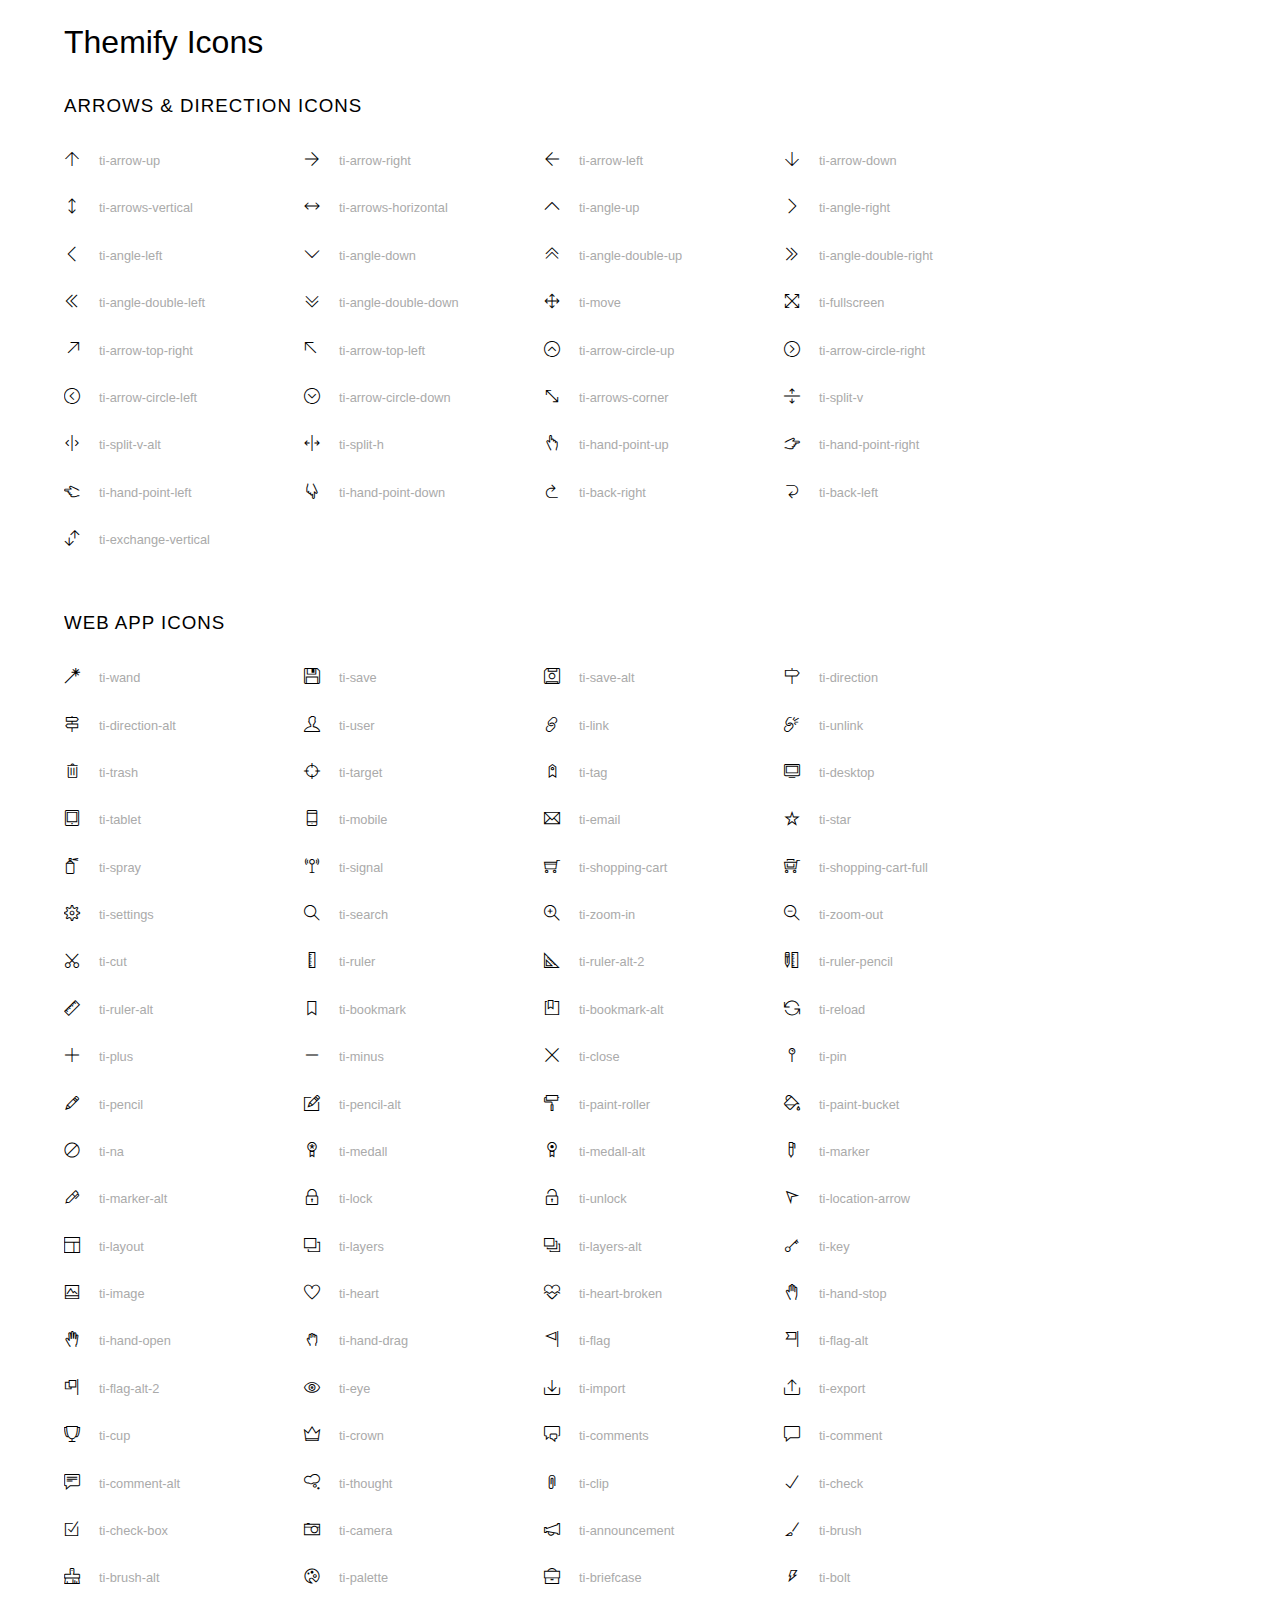
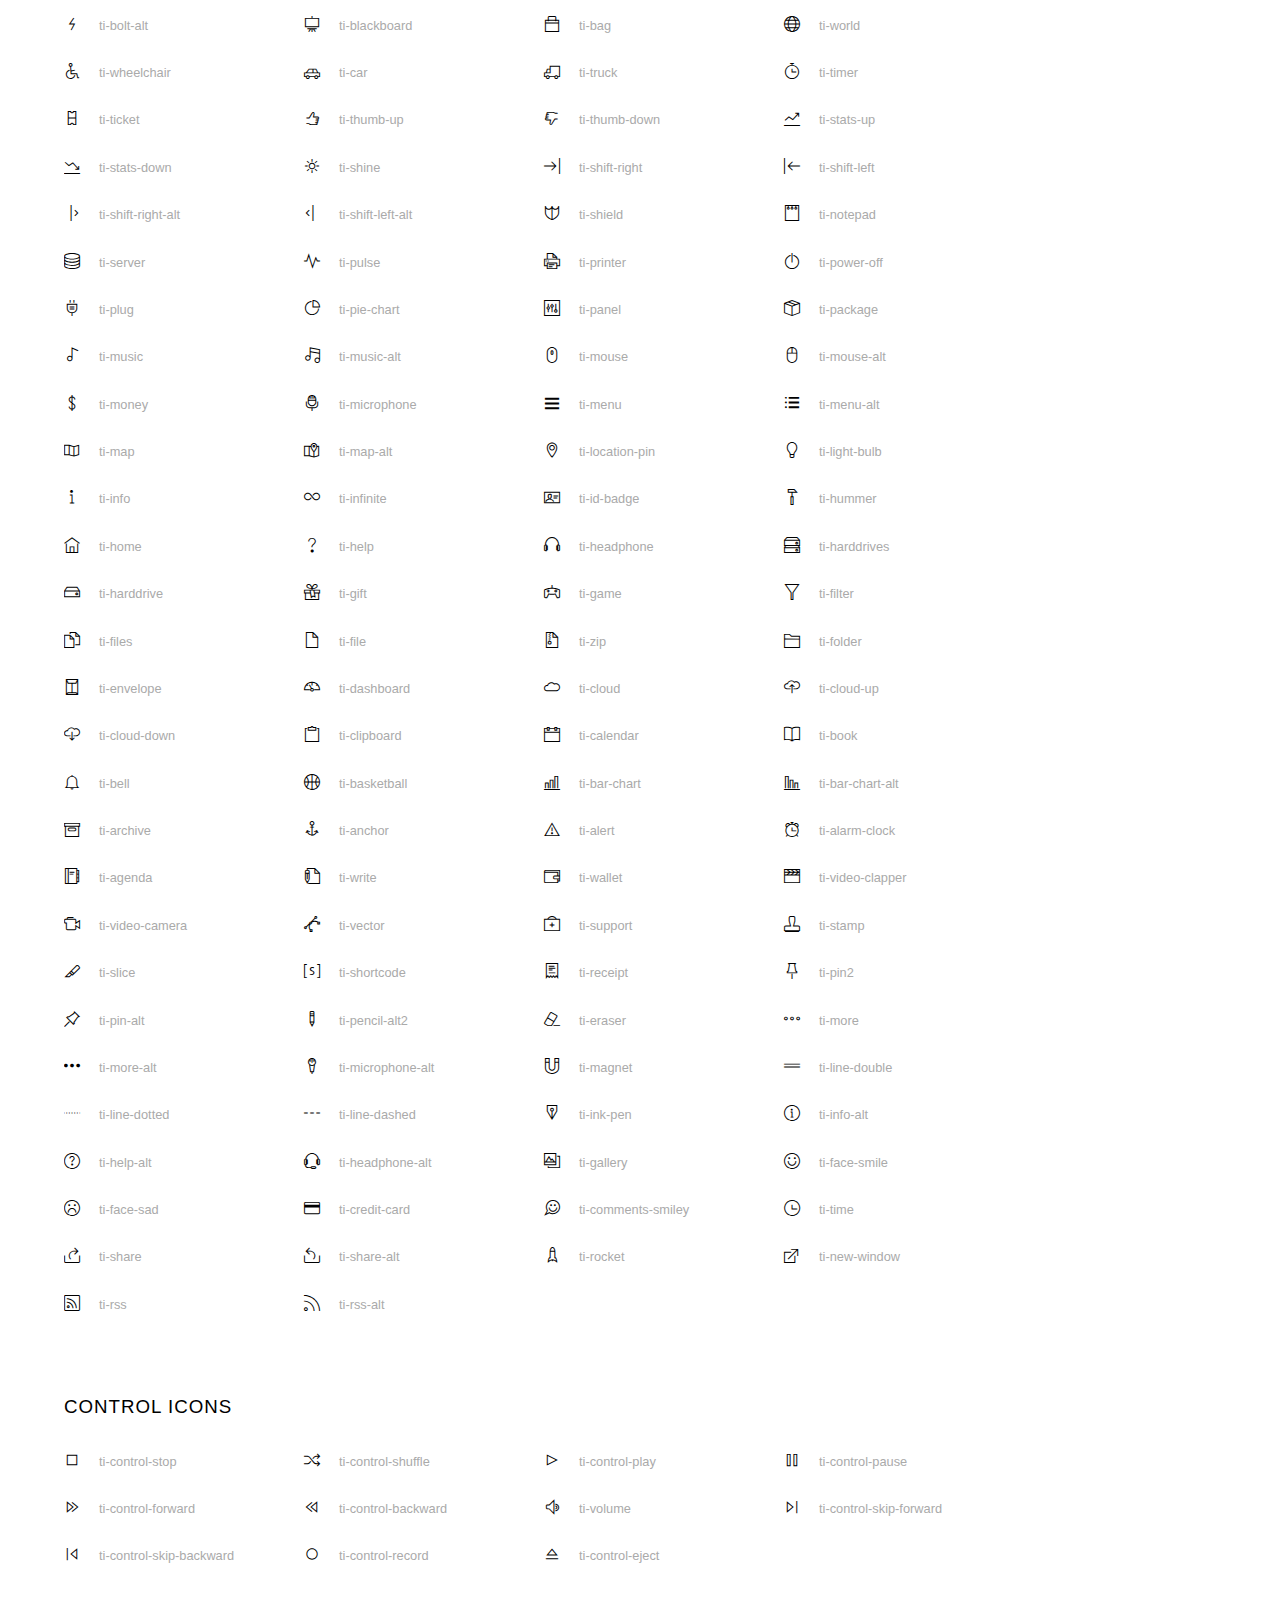
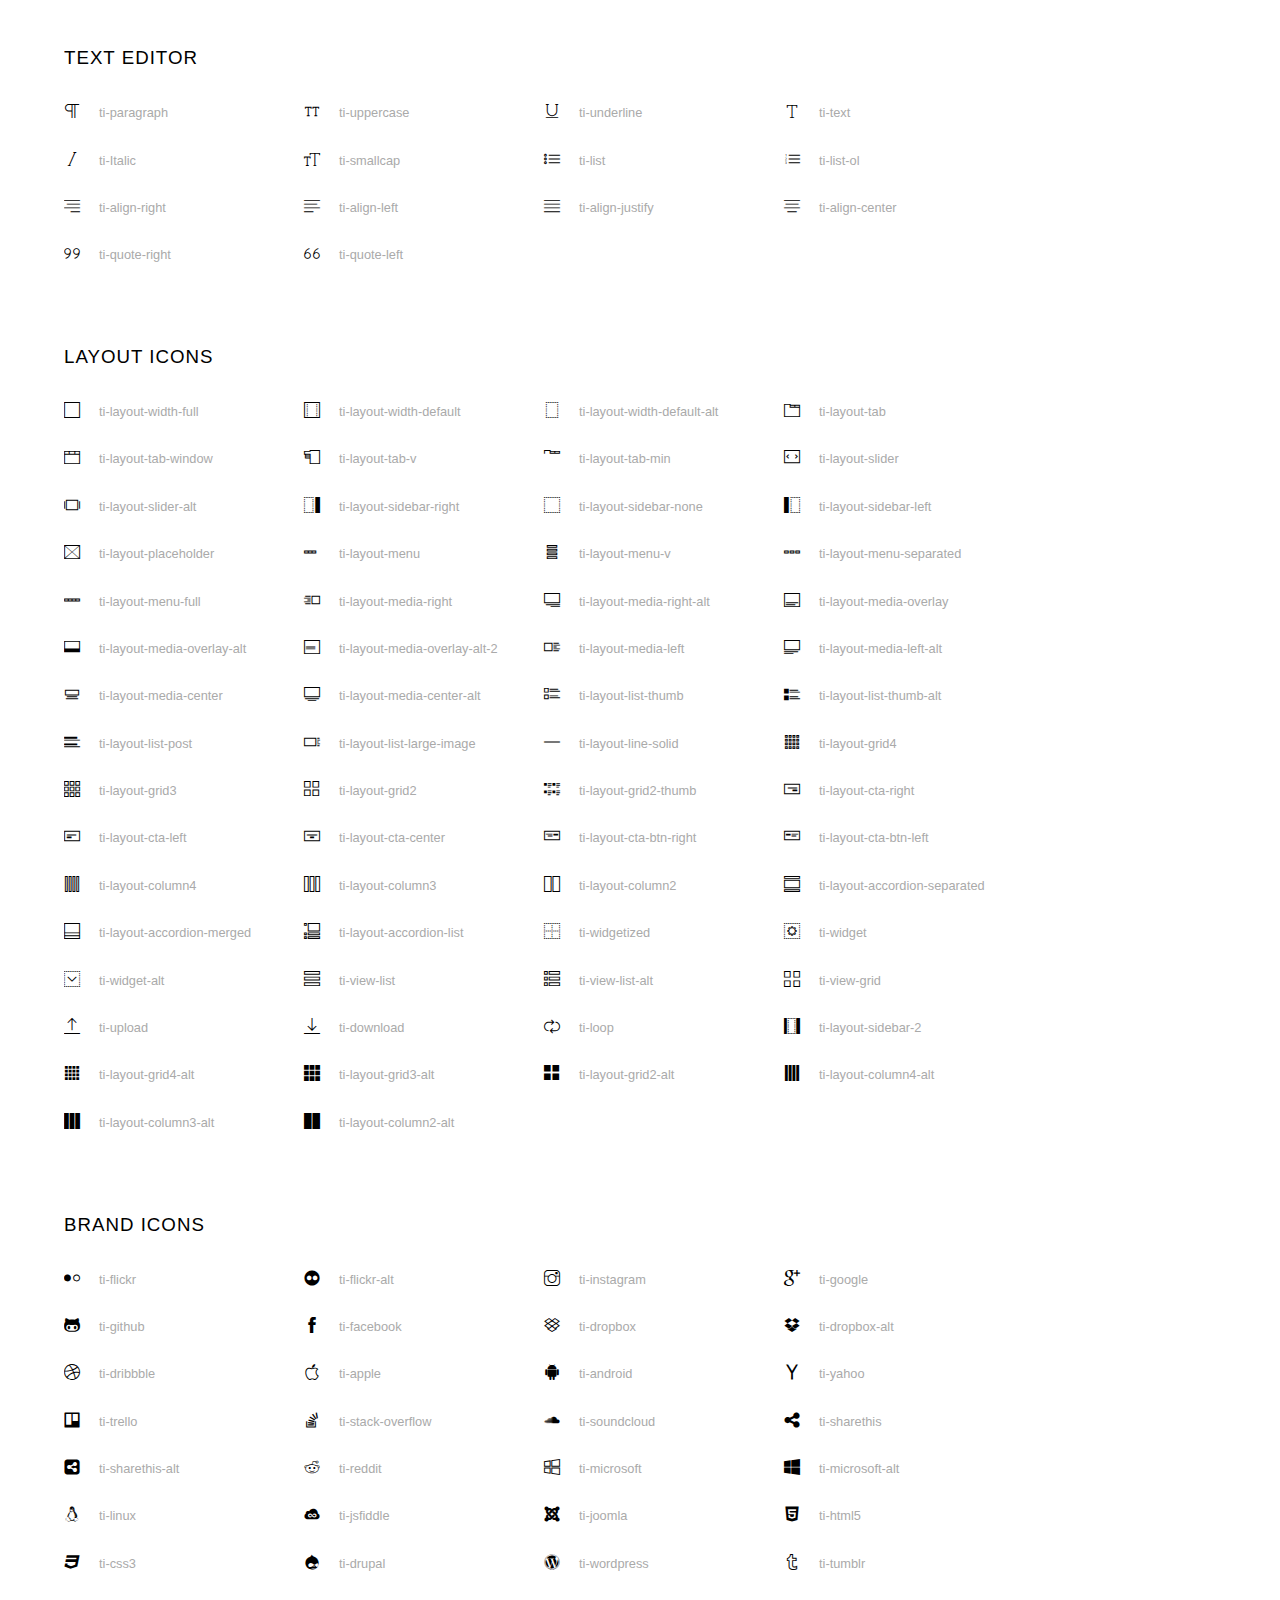
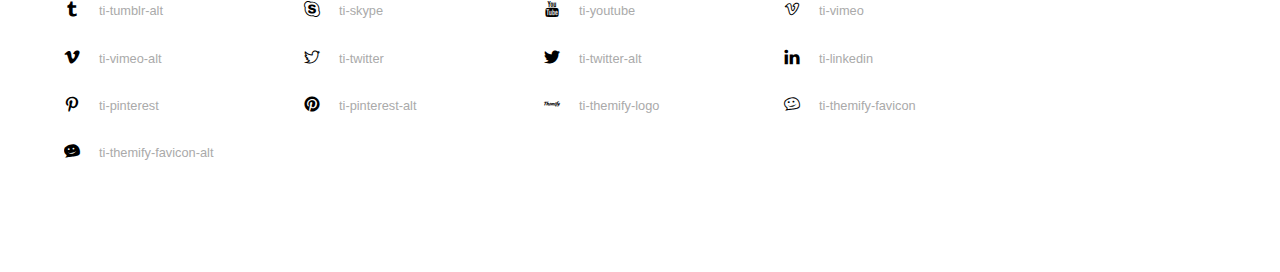
<file: icon/themify-icons/index.html>
<!doctype html>
<html>
<head>
	<meta charset="utf-8">
	<title>Themify Icon Font</title>
	<meta name="viewport" content="width=device-width">
	<link rel="stylesheet" href="demo-files/demo.css">
	<link rel="stylesheet" href="themify-icons.css">
	<!--[if lt IE 8]><!-->
	<link rel="stylesheet" href="ie7/ie7.css">
	<!--<![endif]-->
</head>
<body>
	<h1>Themify Icons</h1>

	<div class="icon-section">

		<div class="icon-section">
			<h3>Arrows &amp; Direction Icons </h3>

			<div class="icon-container">
				<span class="ti-arrow-up"></span><span class="icon-name"> ti-arrow-up</span>
			</div>
			<div class="icon-container">
				<span class="ti-arrow-right"></span><span class="icon-name"> ti-arrow-right</span>
			</div>
			<div class="icon-container">
				<span class="ti-arrow-left"></span><span class="icon-name"> ti-arrow-left</span>
			</div>
			<div class="icon-container">
				<span class="ti-arrow-down"></span><span class="icon-name"> ti-arrow-down</span>
			</div>
			<div class="icon-container">
				<span class="ti-arrows-vertical"></span><span class="icon-name"> ti-arrows-vertical</span>
			</div>
			<div class="icon-container">
				<span class="ti-arrows-horizontal"></span><span class="icon-name"> ti-arrows-horizontal</span>
			</div>
			<div class="icon-container">
				<span class="ti-angle-up"></span><span class="icon-name"> ti-angle-up</span>
			</div>
			<div class="icon-container">
				<span class="ti-angle-right"></span><span class="icon-name"> ti-angle-right</span>
			</div>
			<div class="icon-container">
				<span class="ti-angle-left"></span><span class="icon-name"> ti-angle-left</span>
			</div>
			<div class="icon-container">
				<span class="ti-angle-down"></span><span class="icon-name"> ti-angle-down</span>
			</div>	
			<div class="icon-container">
				<span class="ti-angle-double-up"></span><span class="icon-name"> ti-angle-double-up</span>
			</div>
			<div class="icon-container">
				<span class="ti-angle-double-right"></span><span class="icon-name"> ti-angle-double-right</span>
			</div>
			<div class="icon-container">
				<span class="ti-angle-double-left"></span><span class="icon-name"> ti-angle-double-left</span>
			</div>
			<div class="icon-container">
				<span class="ti-angle-double-down"></span><span class="icon-name"> ti-angle-double-down</span>
			</div>					
			<div class="icon-container">
				<span class="ti-move"></span><span class="icon-name"> ti-move</span>
			</div>
			<div class="icon-container">
				<span class="ti-fullscreen"></span><span class="icon-name"> ti-fullscreen</span>
			</div>
			<div class="icon-container">
				<span class="ti-arrow-top-right"></span><span class="icon-name"> ti-arrow-top-right</span>
			</div>
			<div class="icon-container">
				<span class="ti-arrow-top-left"></span><span class="icon-name"> ti-arrow-top-left</span>
			</div>
			<div class="icon-container">
				<span class="ti-arrow-circle-up"></span><span class="icon-name"> ti-arrow-circle-up</span>
			</div>
			<div class="icon-container">
				<span class="ti-arrow-circle-right"></span><span class="icon-name"> ti-arrow-circle-right</span>
			</div>
			<div class="icon-container">
				<span class="ti-arrow-circle-left"></span><span class="icon-name"> ti-arrow-circle-left</span>
			</div>
			<div class="icon-container">
				<span class="ti-arrow-circle-down"></span><span class="icon-name"> ti-arrow-circle-down</span>
			</div>
			<div class="icon-container">
				<span class="ti-arrows-corner"></span><span class="icon-name"> ti-arrows-corner</span>
			</div>
			<div class="icon-container">
				<span class="ti-split-v"></span><span class="icon-name"> ti-split-v</span>
			</div>

			<div class="icon-container">
				<span class="ti-split-v-alt"></span><span class="icon-name"> ti-split-v-alt</span>
			</div>
			<div class="icon-container">
				<span class="ti-split-h"></span><span class="icon-name"> ti-split-h</span>
			</div>
			<div class="icon-container">
				<span class="ti-hand-point-up"></span><span class="icon-name"> ti-hand-point-up</span>
			</div>
			<div class="icon-container">
				<span class="ti-hand-point-right"></span><span class="icon-name"> ti-hand-point-right</span>
			</div>
			<div class="icon-container">
				<span class="ti-hand-point-left"></span><span class="icon-name"> ti-hand-point-left</span>
			</div>
			<div class="icon-container">
				<span class="ti-hand-point-down"></span><span class="icon-name"> ti-hand-point-down</span>
			</div>
			<div class="icon-container">
				<span class="ti-back-right"></span><span class="icon-name"> ti-back-right</span>
			</div>
			<div class="icon-container">
				<span class="ti-back-left"></span><span class="icon-name"> ti-back-left</span>
			</div>
			<div class="icon-container">
				<span class="ti-exchange-vertical"></span><span class="icon-name"> ti-exchange-vertical</span>
			</div>

		</div> <!-- Arrows Icons -->



		<h3>Web App Icons</h3>
		
		<div class="icon-section">

			<div class="icon-container">
				<span class="ti-wand"></span><span class="icon-name"> ti-wand</span>
			</div>
			<div class="icon-container">
				<span class="ti-save"></span><span class="icon-name"> ti-save</span>
			</div>
			<div class="icon-container">
				<span class="ti-save-alt"></span><span class="icon-name"> ti-save-alt</span>
			</div>

			<div class="icon-container">
				<span class="ti-direction"></span><span class="icon-name"> ti-direction</span>
			</div>
			<div class="icon-container">
				<span class="ti-direction-alt"></span><span class="icon-name"> ti-direction-alt</span>
			</div>
			<div class="icon-container">
				<span class="ti-user"></span><span class="icon-name"> ti-user</span>
			</div>
			<div class="icon-container">
				<span class="ti-link"></span><span class="icon-name"> ti-link</span>
			</div>
			<div class="icon-container">
				<span class="ti-unlink"></span><span class="icon-name"> ti-unlink</span>
			</div>
			<div class="icon-container">
				<span class="ti-trash"></span><span class="icon-name"> ti-trash</span>
			</div>
			<div class="icon-container">
				<span class="ti-target"></span><span class="icon-name"> ti-target</span>
			</div>
			<div class="icon-container">
				<span class="ti-tag"></span><span class="icon-name"> ti-tag</span>
			</div>
			<div class="icon-container">
				<span class="ti-desktop"></span><span class="icon-name"> ti-desktop</span>
			</div>
			<div class="icon-container">
				<span class="ti-tablet"></span><span class="icon-name"> ti-tablet</span>
			</div>
			<div class="icon-container">
				<span class="ti-mobile"></span><span class="icon-name"> ti-mobile</span>
			</div>
			<div class="icon-container">
				<span class="ti-email"></span><span class="icon-name"> ti-email</span>
			</div>	
			<div class="icon-container">
				<span class="ti-star"></span><span class="icon-name"> ti-star</span>
			</div>
			<div class="icon-container">
				<span class="ti-spray"></span><span class="icon-name"> ti-spray</span>
			</div>
			<div class="icon-container">
				<span class="ti-signal"></span><span class="icon-name"> ti-signal</span>
			</div>
			<div class="icon-container">
				<span class="ti-shopping-cart"></span><span class="icon-name"> ti-shopping-cart</span>
			</div>
			<div class="icon-container">
				<span class="ti-shopping-cart-full"></span><span class="icon-name"> ti-shopping-cart-full</span>
			</div>
			<div class="icon-container">
				<span class="ti-settings"></span><span class="icon-name"> ti-settings</span>
			</div>
			<div class="icon-container">
				<span class="ti-search"></span><span class="icon-name"> ti-search</span>
			</div>
			<div class="icon-container">
				<span class="ti-zoom-in"></span><span class="icon-name"> ti-zoom-in</span>
			</div>
			<div class="icon-container">
				<span class="ti-zoom-out"></span><span class="icon-name"> ti-zoom-out</span>
			</div>
			<div class="icon-container">
				<span class="ti-cut"></span><span class="icon-name"> ti-cut</span>
			</div>
			<div class="icon-container">
				<span class="ti-ruler"></span><span class="icon-name"> ti-ruler</span>
			</div>
			<div class="icon-container">
				<span class="ti-ruler-alt-2"></span><span class="icon-name"> ti-ruler-alt-2</span>
			</div>			
			<div class="icon-container">
				<span class="ti-ruler-pencil"></span><span class="icon-name"> ti-ruler-pencil</span>
			</div>
			<div class="icon-container">
				<span class="ti-ruler-alt"></span><span class="icon-name"> ti-ruler-alt</span>
			</div>
			<div class="icon-container">
				<span class="ti-bookmark"></span><span class="icon-name"> ti-bookmark</span>
			</div>
			<div class="icon-container">
				<span class="ti-bookmark-alt"></span><span class="icon-name"> ti-bookmark-alt</span>
			</div>
			<div class="icon-container">
				<span class="ti-reload"></span><span class="icon-name"> ti-reload</span>
			</div>
			<div class="icon-container">
				<span class="ti-plus"></span><span class="icon-name"> ti-plus</span>
			</div>
			<div class="icon-container">
				<span class="ti-minus"></span><span class="icon-name"> ti-minus</span>
			</div>
			<div class="icon-container">
				<span class="ti-close"></span><span class="icon-name"> ti-close</span>
			</div>			
			<div class="icon-container">
				<span class="ti-pin"></span><span class="icon-name"> ti-pin</span>
			</div>
			<div class="icon-container">
				<span class="ti-pencil"></span><span class="icon-name"> ti-pencil</span>
			</div>
					
		  	<div class="icon-container">
				<span class="ti-pencil-alt"></span><span class="icon-name"> ti-pencil-alt</span>
			</div>
			<div class="icon-container">
				<span class="ti-paint-roller"></span><span class="icon-name"> ti-paint-roller</span>
			</div>
			<div class="icon-container">
				<span class="ti-paint-bucket"></span><span class="icon-name"> ti-paint-bucket</span>
			</div>
			<div class="icon-container">
				<span class="ti-na"></span><span class="icon-name"> ti-na</span>
			</div>
			<div class="icon-container">
				<span class="ti-medall"></span><span class="icon-name"> ti-medall</span>
			</div>
			<div class="icon-container">
				<span class="ti-medall-alt"></span><span class="icon-name"> ti-medall-alt</span>
			</div>
			<div class="icon-container">
				<span class="ti-marker"></span><span class="icon-name"> ti-marker</span>
			</div>
			<div class="icon-container">
				<span class="ti-marker-alt"></span><span class="icon-name"> ti-marker-alt</span>
			</div>

			<div class="icon-container">
				<span class="ti-lock"></span><span class="icon-name"> ti-lock</span>
			</div>
			<div class="icon-container">
				<span class="ti-unlock"></span><span class="icon-name"> ti-unlock</span>
			</div>
			<div class="icon-container">
				<span class="ti-location-arrow"></span><span class="icon-name"> ti-location-arrow</span>
			</div>
			<div class="icon-container">
				<span class="ti-layout"></span><span class="icon-name"> ti-layout</span>
			</div>
			<div class="icon-container">
				<span class="ti-layers"></span><span class="icon-name"> ti-layers</span>
			</div>
			<div class="icon-container">
				<span class="ti-layers-alt"></span><span class="icon-name"> ti-layers-alt</span>
			</div>
			<div class="icon-container">
				<span class="ti-key"></span><span class="icon-name"> ti-key</span>
			</div>
			<div class="icon-container">
				<span class="ti-image"></span><span class="icon-name"> ti-image</span>
			</div>
			<div class="icon-container">
				<span class="ti-heart"></span><span class="icon-name"> ti-heart</span>
			</div>
			<div class="icon-container">
				<span class="ti-heart-broken"></span><span class="icon-name"> ti-heart-broken</span>
			</div>
			<div class="icon-container">
				<span class="ti-hand-stop"></span><span class="icon-name"> ti-hand-stop</span>
			</div>
			<div class="icon-container">
				<span class="ti-hand-open"></span><span class="icon-name"> ti-hand-open</span>
			</div>
			<div class="icon-container">
				<span class="ti-hand-drag"></span><span class="icon-name"> ti-hand-drag</span>
			</div>
			<div class="icon-container">
				<span class="ti-flag"></span><span class="icon-name"> ti-flag</span>
			</div>
			<div class="icon-container">
				<span class="ti-flag-alt"></span><span class="icon-name"> ti-flag-alt</span>
			</div>
			<div class="icon-container">
				<span class="ti-flag-alt-2"></span><span class="icon-name"> ti-flag-alt-2</span>
			</div>
			<div class="icon-container">
				<span class="ti-eye"></span><span class="icon-name"> ti-eye</span>
			</div>
			<div class="icon-container">
				<span class="ti-import"></span><span class="icon-name"> ti-import</span>
			</div>			
			<div class="icon-container">
				<span class="ti-export"></span><span class="icon-name"> ti-export</span>
			</div>
			<div class="icon-container">
				<span class="ti-cup"></span><span class="icon-name"> ti-cup</span>
			</div>
			<div class="icon-container">
				<span class="ti-crown"></span><span class="icon-name"> ti-crown</span>
			</div>
			<div class="icon-container">
				<span class="ti-comments"></span><span class="icon-name"> ti-comments</span>
			</div>
			<div class="icon-container">
				<span class="ti-comment"></span><span class="icon-name"> ti-comment</span>
			</div>
			<div class="icon-container">
				<span class="ti-comment-alt"></span><span class="icon-name"> ti-comment-alt</span>
			</div>
			<div class="icon-container">
				<span class="ti-thought"></span><span class="icon-name"> ti-thought</span>
			</div>			
			<div class="icon-container">
				<span class="ti-clip"></span><span class="icon-name"> ti-clip</span>
			</div>

			<div class="icon-container">
				<span class="ti-check"></span><span class="icon-name"> ti-check</span>
			</div>
			<div class="icon-container">
				<span class="ti-check-box"></span><span class="icon-name"> ti-check-box</span>
			</div>
			<div class="icon-container">
				<span class="ti-camera"></span><span class="icon-name"> ti-camera</span>
			</div>
			<div class="icon-container">
				<span class="ti-announcement"></span><span class="icon-name"> ti-announcement</span>
			</div>
			<div class="icon-container">
				<span class="ti-brush"></span><span class="icon-name"> ti-brush</span>
			</div>
			<div class="icon-container">
				<span class="ti-brush-alt"></span><span class="icon-name"> ti-brush-alt</span>
			</div>
			<div class="icon-container">
				<span class="ti-palette"></span><span class="icon-name"> ti-palette</span>
			</div>			
			<div class="icon-container">
				<span class="ti-briefcase"></span><span class="icon-name"> ti-briefcase</span>
			</div>
			<div class="icon-container">
				<span class="ti-bolt"></span><span class="icon-name"> ti-bolt</span>
			</div>
			<div class="icon-container">
				<span class="ti-bolt-alt"></span><span class="icon-name"> ti-bolt-alt</span>
			</div>
			<div class="icon-container">
				<span class="ti-blackboard"></span><span class="icon-name"> ti-blackboard</span>
			</div>
			<div class="icon-container">
				<span class="ti-bag"></span><span class="icon-name"> ti-bag</span>
			</div>
			<div class="icon-container">
				<span class="ti-world"></span><span class="icon-name"> ti-world</span>
			</div>
			<div class="icon-container">
				<span class="ti-wheelchair"></span><span class="icon-name"> ti-wheelchair</span>
			</div>
			<div class="icon-container">
				<span class="ti-car"></span><span class="icon-name"> ti-car</span>
			</div>
			<div class="icon-container">
				<span class="ti-truck"></span><span class="icon-name"> ti-truck</span>
			</div>
			<div class="icon-container">
				<span class="ti-timer"></span><span class="icon-name"> ti-timer</span>
			</div>
			<div class="icon-container">
				<span class="ti-ticket"></span><span class="icon-name"> ti-ticket</span>
			</div>
			<div class="icon-container">
				<span class="ti-thumb-up"></span><span class="icon-name"> ti-thumb-up</span>
			</div>
			<div class="icon-container">
				<span class="ti-thumb-down"></span><span class="icon-name"> ti-thumb-down</span>
			</div>

			<div class="icon-container">
				<span class="ti-stats-up"></span><span class="icon-name"> ti-stats-up</span>
			</div>
			<div class="icon-container">
				<span class="ti-stats-down"></span><span class="icon-name"> ti-stats-down</span>
			</div>
			<div class="icon-container">
				<span class="ti-shine"></span><span class="icon-name"> ti-shine</span>
			</div>
			<div class="icon-container">
				<span class="ti-shift-right"></span><span class="icon-name"> ti-shift-right</span>
			</div>
			<div class="icon-container">
				<span class="ti-shift-left"></span><span class="icon-name"> ti-shift-left</span>
			</div>

			<div class="icon-container">
				<span class="ti-shift-right-alt"></span><span class="icon-name"> ti-shift-right-alt</span>
			</div>
			<div class="icon-container">
				<span class="ti-shift-left-alt"></span><span class="icon-name"> ti-shift-left-alt</span>
			</div>
			<div class="icon-container">
				<span class="ti-shield"></span><span class="icon-name"> ti-shield</span>
			</div>
			<div class="icon-container">
				<span class="ti-notepad"></span><span class="icon-name"> ti-notepad</span>
			</div>
			<div class="icon-container">
				<span class="ti-server"></span><span class="icon-name"> ti-server</span>
			</div>

			<div class="icon-container">
				<span class="ti-pulse"></span><span class="icon-name"> ti-pulse</span>
			</div>
			<div class="icon-container">
				<span class="ti-printer"></span><span class="icon-name"> ti-printer</span>
			</div>
			<div class="icon-container">
				<span class="ti-power-off"></span><span class="icon-name"> ti-power-off</span>
			</div>
			<div class="icon-container">
				<span class="ti-plug"></span><span class="icon-name"> ti-plug</span>
			</div>
			<div class="icon-container">
				<span class="ti-pie-chart"></span><span class="icon-name"> ti-pie-chart</span>
			</div>

			<div class="icon-container">
				<span class="ti-panel"></span><span class="icon-name"> ti-panel</span>
			</div>
			<div class="icon-container">
				<span class="ti-package"></span><span class="icon-name"> ti-package</span>
			</div>
			<div class="icon-container">
				<span class="ti-music"></span><span class="icon-name"> ti-music</span>
			</div>
			<div class="icon-container">
				<span class="ti-music-alt"></span><span class="icon-name"> ti-music-alt</span>
			</div>
			<div class="icon-container">
				<span class="ti-mouse"></span><span class="icon-name"> ti-mouse</span>
			</div>
			<div class="icon-container">
				<span class="ti-mouse-alt"></span><span class="icon-name"> ti-mouse-alt</span>
			</div>
			<div class="icon-container">
				<span class="ti-money"></span><span class="icon-name"> ti-money</span>
			</div>
			<div class="icon-container">
				<span class="ti-microphone"></span><span class="icon-name"> ti-microphone</span>
			</div>
			<div class="icon-container">
				<span class="ti-menu"></span><span class="icon-name"> ti-menu</span>
			</div>
			<div class="icon-container">
				<span class="ti-menu-alt"></span><span class="icon-name"> ti-menu-alt</span>
			</div>
			<div class="icon-container">
				<span class="ti-map"></span><span class="icon-name"> ti-map</span>
			</div>
			<div class="icon-container">
				<span class="ti-map-alt"></span><span class="icon-name"> ti-map-alt</span>
			</div>

			<div class="icon-container">
				<span class="ti-location-pin"></span><span class="icon-name"> ti-location-pin</span>
			</div>

			<div class="icon-container">
				<span class="ti-light-bulb"></span><span class="icon-name"> ti-light-bulb</span>
			</div>
			<div class="icon-container">
				<span class="ti-info"></span><span class="icon-name"> ti-info</span>
			</div>
			<div class="icon-container">
				<span class="ti-infinite"></span><span class="icon-name"> ti-infinite</span>
			</div>
			<div class="icon-container">
				<span class="ti-id-badge"></span><span class="icon-name"> ti-id-badge</span>
			</div>
			<div class="icon-container">
				<span class="ti-hummer"></span><span class="icon-name"> ti-hummer</span>
			</div>
			<div class="icon-container">
				<span class="ti-home"></span><span class="icon-name"> ti-home</span>
			</div>
			<div class="icon-container">
				<span class="ti-help"></span><span class="icon-name"> ti-help</span>
			</div>
			<div class="icon-container">
				<span class="ti-headphone"></span><span class="icon-name"> ti-headphone</span>
			</div>
			<div class="icon-container">
				<span class="ti-harddrives"></span><span class="icon-name"> ti-harddrives</span>
			</div>
			<div class="icon-container">
				<span class="ti-harddrive"></span><span class="icon-name"> ti-harddrive</span>
			</div>
			<div class="icon-container">
				<span class="ti-gift"></span><span class="icon-name"> ti-gift</span>
			</div>
			<div class="icon-container">
				<span class="ti-game"></span><span class="icon-name"> ti-game</span>
			</div>
			<div class="icon-container">
				<span class="ti-filter"></span><span class="icon-name"> ti-filter</span>
			</div>
			<div class="icon-container">
				<span class="ti-files"></span><span class="icon-name"> ti-files</span>
			</div>
			<div class="icon-container">
				<span class="ti-file"></span><span class="icon-name"> ti-file</span>
			</div>
			<div class="icon-container">
				<span class="ti-zip"></span><span class="icon-name"> ti-zip</span>
			</div>
			<div class="icon-container">
				<span class="ti-folder"></span><span class="icon-name"> ti-folder</span>
			</div>			
			<div class="icon-container">
				<span class="ti-envelope"></span><span class="icon-name"> ti-envelope</span>
			</div>


			<div class="icon-container">
				<span class="ti-dashboard"></span><span class="icon-name"> ti-dashboard</span>
			</div>
			<div class="icon-container">
				<span class="ti-cloud"></span><span class="icon-name"> ti-cloud</span>
			</div>
			<div class="icon-container">
				<span class="ti-cloud-up"></span><span class="icon-name"> ti-cloud-up</span>
			</div>
			<div class="icon-container">
				<span class="ti-cloud-down"></span><span class="icon-name"> ti-cloud-down</span>
			</div>
			<div class="icon-container">
				<span class="ti-clipboard"></span><span class="icon-name"> ti-clipboard</span>
			</div>
			<div class="icon-container">
				<span class="ti-calendar"></span><span class="icon-name"> ti-calendar</span>
			</div>
			<div class="icon-container">
				<span class="ti-book"></span><span class="icon-name"> ti-book</span>
			</div>
			<div class="icon-container">
				<span class="ti-bell"></span><span class="icon-name"> ti-bell</span>
			</div>
			<div class="icon-container">
				<span class="ti-basketball"></span><span class="icon-name"> ti-basketball</span>
			</div>
			<div class="icon-container">
				<span class="ti-bar-chart"></span><span class="icon-name"> ti-bar-chart</span>
			</div>
			<div class="icon-container">
				<span class="ti-bar-chart-alt"></span><span class="icon-name"> ti-bar-chart-alt</span>
			</div>


			<div class="icon-container">
				<span class="ti-archive"></span><span class="icon-name"> ti-archive</span>
			</div>
			<div class="icon-container">
				<span class="ti-anchor"></span><span class="icon-name"> ti-anchor</span>
			</div>

			<div class="icon-container">
				<span class="ti-alert"></span><span class="icon-name"> ti-alert</span>
			</div>
			<div class="icon-container">
				<span class="ti-alarm-clock"></span><span class="icon-name"> ti-alarm-clock</span>
			</div>
			<div class="icon-container">
				<span class="ti-agenda"></span><span class="icon-name"> ti-agenda</span>
			</div>
			<div class="icon-container">
				<span class="ti-write"></span><span class="icon-name"> ti-write</span>
			</div>

			<div class="icon-container">
				<span class="ti-wallet"></span><span class="icon-name"> ti-wallet</span>
			</div>
			<div class="icon-container">
				<span class="ti-video-clapper"></span><span class="icon-name"> ti-video-clapper</span>
			</div>
			<div class="icon-container">
				<span class="ti-video-camera"></span><span class="icon-name"> ti-video-camera</span>
			</div>
			<div class="icon-container">
				<span class="ti-vector"></span><span class="icon-name"> ti-vector</span>
			</div>

			<div class="icon-container">
				<span class="ti-support"></span><span class="icon-name"> ti-support</span>
			</div>
			<div class="icon-container">
				<span class="ti-stamp"></span><span class="icon-name"> ti-stamp</span>
			</div>
			<div class="icon-container">
				<span class="ti-slice"></span><span class="icon-name"> ti-slice</span>
			</div>
			<div class="icon-container">
				<span class="ti-shortcode"></span><span class="icon-name"> ti-shortcode</span>
			</div>
			<div class="icon-container">
				<span class="ti-receipt"></span><span class="icon-name"> ti-receipt</span>
			</div>
			<div class="icon-container">
				<span class="ti-pin2"></span><span class="icon-name"> ti-pin2</span>
			</div>
			<div class="icon-container">
				<span class="ti-pin-alt"></span><span class="icon-name"> ti-pin-alt</span>
			</div>
			<div class="icon-container">
				<span class="ti-pencil-alt2"></span><span class="icon-name"> ti-pencil-alt2</span>
			</div>
			<div class="icon-container">
				<span class="ti-eraser"></span><span class="icon-name"> ti-eraser</span>
			</div>			
			<div class="icon-container">
				<span class="ti-more"></span><span class="icon-name"> ti-more</span>
			</div>
			<div class="icon-container">
				<span class="ti-more-alt"></span><span class="icon-name"> ti-more-alt</span>
			</div>
			<div class="icon-container">
				<span class="ti-microphone-alt"></span><span class="icon-name"> ti-microphone-alt</span>
			</div>
			<div class="icon-container">
				<span class="ti-magnet"></span><span class="icon-name"> ti-magnet</span>
			</div>
			<div class="icon-container">
				<span class="ti-line-double"></span><span class="icon-name"> ti-line-double</span>
			</div>
			<div class="icon-container">
				<span class="ti-line-dotted"></span><span class="icon-name"> ti-line-dotted</span>
			</div>
			<div class="icon-container">
				<span class="ti-line-dashed"></span><span class="icon-name"> ti-line-dashed</span>
			</div>

			<div class="icon-container">
				<span class="ti-ink-pen"></span><span class="icon-name"> ti-ink-pen</span>
			</div>
			<div class="icon-container">
				<span class="ti-info-alt"></span><span class="icon-name"> ti-info-alt</span>
			</div>
			<div class="icon-container">
				<span class="ti-help-alt"></span><span class="icon-name"> ti-help-alt</span>
			</div>
			<div class="icon-container">
				<span class="ti-headphone-alt"></span><span class="icon-name"> ti-headphone-alt</span>
			</div>

			<div class="icon-container">
				<span class="ti-gallery"></span><span class="icon-name"> ti-gallery</span>
			</div>
			<div class="icon-container">
				<span class="ti-face-smile"></span><span class="icon-name"> ti-face-smile</span>
			</div>
			<div class="icon-container">
				<span class="ti-face-sad"></span><span class="icon-name"> ti-face-sad</span>
			</div>
			<div class="icon-container">
				<span class="ti-credit-card"></span><span class="icon-name"> ti-credit-card</span>
			</div>
			<div class="icon-container">
				<span class="ti-comments-smiley"></span><span class="icon-name"> ti-comments-smiley</span>
			</div>
			<div class="icon-container">
				<span class="ti-time"></span><span class="icon-name"> ti-time</span>
			</div>
			<div class="icon-container">
				<span class="ti-share"></span><span class="icon-name"> ti-share</span>
			</div>
			<div class="icon-container">
				<span class="ti-share-alt"></span><span class="icon-name"> ti-share-alt</span>
			</div>
			<div class="icon-container">
				<span class="ti-rocket"></span><span class="icon-name"> ti-rocket</span>
			</div>

			<div class="icon-container">
				<span class="ti-new-window"></span><span class="icon-name"> ti-new-window</span>
			</div>

			<div class="icon-container">
				<span class="ti-rss"></span><span class="icon-name"> ti-rss</span>
			</div>

			<div class="icon-container">
				<span class="ti-rss-alt"></span><span class="icon-name"> ti-rss-alt</span>
			</div>
			
		</div><!-- Web App Icons -->


		<div class="icon-section">
			<h3>Control Icons</h3>
			<div class="icon-container">
				<span class="ti-control-stop"></span><span class="icon-name"> ti-control-stop</span>
			</div>
			<div class="icon-container">
				<span class="ti-control-shuffle"></span><span class="icon-name"> ti-control-shuffle</span>
			</div>
			<div class="icon-container">
				<span class="ti-control-play"></span><span class="icon-name"> ti-control-play</span>
			</div>
			<div class="icon-container">
				<span class="ti-control-pause"></span><span class="icon-name"> ti-control-pause</span>
			</div>
			<div class="icon-container">
				<span class="ti-control-forward"></span><span class="icon-name"> ti-control-forward</span>
			</div>
			<div class="icon-container">
				<span class="ti-control-backward"></span><span class="icon-name"> ti-control-backward</span>
			</div>	
			<div class="icon-container">
				<span class="ti-volume"></span><span class="icon-name"> ti-volume</span>
			</div>
			<div class="icon-container">
				<span class="ti-control-skip-forward"></span><span class="icon-name"> ti-control-skip-forward</span>
			</div>
			<div class="icon-container">
				<span class="ti-control-skip-backward"></span><span class="icon-name"> ti-control-skip-backward</span>
			</div>
			<div class="icon-container">
				<span class="ti-control-record"></span><span class="icon-name"> ti-control-record</span>
			</div>
			<div class="icon-container">
				<span class="ti-control-eject"></span><span class="icon-name"> ti-control-eject</span>
			</div>			
		</div> <!-- Control Icons -->


		<div class="icon-section">
			<h3>Text Editor</h3>

			<div class="icon-container">
				<span class="ti-paragraph"></span><span class="icon-name"> ti-paragraph</span>
			</div>
			<div class="icon-container">
				<span class="ti-uppercase"></span><span class="icon-name"> ti-uppercase</span>
			</div>

			<div class="icon-container">
				<span class="ti-underline"></span><span class="icon-name"> ti-underline</span>
			</div>
			<div class="icon-container">
				<span class="ti-text"></span><span class="icon-name"> ti-text</span>
			</div>
			<div class="icon-container">
				<span class="ti-Italic"></span><span class="icon-name"> ti-Italic</span>
			</div>
			<div class="icon-container">
				<span class="ti-smallcap"></span><span class="icon-name"> ti-smallcap</span>
			</div>
			<div class="icon-container">
				<span class="ti-list"></span><span class="icon-name"> ti-list</span>
			</div>
			<div class="icon-container">
				<span class="ti-list-ol"></span><span class="icon-name"> ti-list-ol</span>
			</div>
			<div class="icon-container">
				<span class="ti-align-right"></span><span class="icon-name"> ti-align-right</span>
			</div>
			<div class="icon-container">
				<span class="ti-align-left"></span><span class="icon-name"> ti-align-left</span>
			</div>
			<div class="icon-container">
				<span class="ti-align-justify"></span><span class="icon-name"> ti-align-justify</span>
			</div>
			<div class="icon-container">
				<span class="ti-align-center"></span><span class="icon-name"> ti-align-center</span>
			</div>
			<div class="icon-container">
				<span class="ti-quote-right"></span><span class="icon-name"> ti-quote-right</span>
			</div>
			<div class="icon-container">
				<span class="ti-quote-left"></span><span class="icon-name"> ti-quote-left</span>
			</div>

		</div> <!-- Text Editor -->



		<div class="icon-section">
			<h3>Layout Icons</h3>
			<div class="icon-container">
				<span class="ti-layout-width-full"></span><span class="icon-name"> ti-layout-width-full</span>
			</div>
			<div class="icon-container">
				<span class="ti-layout-width-default"></span><span class="icon-name"> ti-layout-width-default</span>
			</div>
			<div class="icon-container">
				<span class="ti-layout-width-default-alt"></span><span class="icon-name"> ti-layout-width-default-alt</span>
			</div>
			<div class="icon-container">
				<span class="ti-layout-tab"></span><span class="icon-name"> ti-layout-tab</span>
			</div>
			<div class="icon-container">
				<span class="ti-layout-tab-window"></span><span class="icon-name"> ti-layout-tab-window</span>
			</div>
			<div class="icon-container">
				<span class="ti-layout-tab-v"></span><span class="icon-name"> ti-layout-tab-v</span>
			</div>
			<div class="icon-container">
				<span class="ti-layout-tab-min"></span><span class="icon-name"> ti-layout-tab-min</span>
			</div>
			<div class="icon-container">
				<span class="ti-layout-slider"></span><span class="icon-name"> ti-layout-slider</span>
			</div>
			<div class="icon-container">
				<span class="ti-layout-slider-alt"></span><span class="icon-name"> ti-layout-slider-alt</span>
			</div>
			<div class="icon-container">
				<span class="ti-layout-sidebar-right"></span><span class="icon-name"> ti-layout-sidebar-right</span>
			</div>
			<div class="icon-container">
				<span class="ti-layout-sidebar-none"></span><span class="icon-name"> ti-layout-sidebar-none</span>
			</div>
			<div class="icon-container">
				<span class="ti-layout-sidebar-left"></span><span class="icon-name"> ti-layout-sidebar-left</span>
			</div>
			<div class="icon-container">
				<span class="ti-layout-placeholder"></span><span class="icon-name"> ti-layout-placeholder</span>
			</div>
			<div class="icon-container">
				<span class="ti-layout-menu"></span><span class="icon-name"> ti-layout-menu</span>
			</div>
			<div class="icon-container">
				<span class="ti-layout-menu-v"></span><span class="icon-name"> ti-layout-menu-v</span>
			</div>
			<div class="icon-container">
				<span class="ti-layout-menu-separated"></span><span class="icon-name"> ti-layout-menu-separated</span>
			</div>
			<div class="icon-container">
				<span class="ti-layout-menu-full"></span><span class="icon-name"> ti-layout-menu-full</span>
			</div>
			<div class="icon-container">
				<span class="ti-layout-media-right"></span><span class="icon-name"> ti-layout-media-right</span>
			</div>
			<div class="icon-container">
				<span class="ti-layout-media-right-alt"></span><span class="icon-name"> ti-layout-media-right-alt</span>
			</div>
			<div class="icon-container">
				<span class="ti-layout-media-overlay"></span><span class="icon-name"> ti-layout-media-overlay</span>
			</div>
			<div class="icon-container">
				<span class="ti-layout-media-overlay-alt"></span><span class="icon-name"> ti-layout-media-overlay-alt</span>
			</div>
			<div class="icon-container">
				<span class="ti-layout-media-overlay-alt-2"></span><span class="icon-name"> ti-layout-media-overlay-alt-2</span>
			</div>
			<div class="icon-container">
				<span class="ti-layout-media-left"></span><span class="icon-name"> ti-layout-media-left</span>
			</div>
			<div class="icon-container">
				<span class="ti-layout-media-left-alt"></span><span class="icon-name"> ti-layout-media-left-alt</span>
			</div>
			<div class="icon-container">
				<span class="ti-layout-media-center"></span><span class="icon-name"> ti-layout-media-center</span>
			</div>
			<div class="icon-container">
				<span class="ti-layout-media-center-alt"></span><span class="icon-name"> ti-layout-media-center-alt</span>
			</div>
			<div class="icon-container">
				<span class="ti-layout-list-thumb"></span><span class="icon-name"> ti-layout-list-thumb</span>
			</div>
			<div class="icon-container">
				<span class="ti-layout-list-thumb-alt"></span><span class="icon-name"> ti-layout-list-thumb-alt</span>
			</div>
			<div class="icon-container">
				<span class="ti-layout-list-post"></span><span class="icon-name"> ti-layout-list-post</span>
			</div>
			<div class="icon-container">
				<span class="ti-layout-list-large-image"></span><span class="icon-name"> ti-layout-list-large-image</span>
			</div>
			<div class="icon-container">
				<span class="ti-layout-line-solid"></span><span class="icon-name"> ti-layout-line-solid</span>
			</div>
			<div class="icon-container">
				<span class="ti-layout-grid4"></span><span class="icon-name"> ti-layout-grid4</span>
			</div>
			<div class="icon-container">
				<span class="ti-layout-grid3"></span><span class="icon-name"> ti-layout-grid3</span>
			</div>
			<div class="icon-container">
				<span class="ti-layout-grid2"></span><span class="icon-name"> ti-layout-grid2</span>
			</div>
			<div class="icon-container">
				<span class="ti-layout-grid2-thumb"></span><span class="icon-name"> ti-layout-grid2-thumb</span>
			</div>
			<div class="icon-container">
				<span class="ti-layout-cta-right"></span><span class="icon-name"> ti-layout-cta-right</span>
			</div>
			<div class="icon-container">
				<span class="ti-layout-cta-left"></span><span class="icon-name"> ti-layout-cta-left</span>
			</div>
			<div class="icon-container">
				<span class="ti-layout-cta-center"></span><span class="icon-name"> ti-layout-cta-center</span>
			</div>
			<div class="icon-container">
				<span class="ti-layout-cta-btn-right"></span><span class="icon-name"> ti-layout-cta-btn-right</span>
			</div>
			<div class="icon-container">
				<span class="ti-layout-cta-btn-left"></span><span class="icon-name"> ti-layout-cta-btn-left</span>
			</div>
			<div class="icon-container">
				<span class="ti-layout-column4"></span><span class="icon-name"> ti-layout-column4</span>
			</div>
			<div class="icon-container">
				<span class="ti-layout-column3"></span><span class="icon-name"> ti-layout-column3</span>
			</div>
			<div class="icon-container">
				<span class="ti-layout-column2"></span><span class="icon-name"> ti-layout-column2</span>
			</div>
			<div class="icon-container">
				<span class="ti-layout-accordion-separated"></span><span class="icon-name"> ti-layout-accordion-separated</span>
			</div>
			<div class="icon-container">
				<span class="ti-layout-accordion-merged"></span><span class="icon-name"> ti-layout-accordion-merged</span>
			</div>
			<div class="icon-container">
				<span class="ti-layout-accordion-list"></span><span class="icon-name"> ti-layout-accordion-list</span>
			</div>
			<div class="icon-container">
				<span class="ti-widgetized"></span><span class="icon-name"> ti-widgetized</span>
			</div>
			<div class="icon-container">
				<span class="ti-widget"></span><span class="icon-name"> ti-widget</span>
			</div>
			<div class="icon-container">
				<span class="ti-widget-alt"></span><span class="icon-name"> ti-widget-alt</span>
			</div>
			<div class="icon-container">
				<span class="ti-view-list"></span><span class="icon-name"> ti-view-list</span>
			</div>
			<div class="icon-container">
				<span class="ti-view-list-alt"></span><span class="icon-name"> ti-view-list-alt</span>
			</div>
			<div class="icon-container">
				<span class="ti-view-grid"></span><span class="icon-name"> ti-view-grid</span>
			</div>
			<div class="icon-container">
				<span class="ti-upload"></span><span class="icon-name"> ti-upload</span>
			</div>
			<div class="icon-container">
				<span class="ti-download"></span><span class="icon-name"> ti-download</span>
			</div>	
			<div class="icon-container">
				<span class="ti-loop"></span><span class="icon-name"> ti-loop</span>
			</div>
			<div class="icon-container">
				<span class="ti-layout-sidebar-2"></span><span class="icon-name"> ti-layout-sidebar-2</span>
			</div>
			<div class="icon-container">
				<span class="ti-layout-grid4-alt"></span><span class="icon-name"> ti-layout-grid4-alt</span>
			</div>
			<div class="icon-container">
				<span class="ti-layout-grid3-alt"></span><span class="icon-name"> ti-layout-grid3-alt</span>
			</div>
			<div class="icon-container">
				<span class="ti-layout-grid2-alt"></span><span class="icon-name"> ti-layout-grid2-alt</span>
			</div>
			<div class="icon-container">
				<span class="ti-layout-column4-alt"></span><span class="icon-name"> ti-layout-column4-alt</span>
			</div>
			<div class="icon-container">
				<span class="ti-layout-column3-alt"></span><span class="icon-name"> ti-layout-column3-alt</span>
			</div>
			<div class="icon-container">
				<span class="ti-layout-column2-alt"></span><span class="icon-name"> ti-layout-column2-alt</span>
			</div>		


		</div> <!-- Layout Icons -->


		<div class="icon-section">
			<h3>Brand Icons</h3>

			<div class="icon-container">
				<span class="ti-flickr"></span><span class="icon-name"> ti-flickr</span>
			</div>
			<div class="icon-container">
				<span class="ti-flickr-alt"></span><span class="icon-name"> ti-flickr-alt</span>
			</div>			
			<div class="icon-container">
				<span class="ti-instagram"></span><span class="icon-name"> ti-instagram</span>
			</div>
			<div class="icon-container">
				<span class="ti-google"></span><span class="icon-name"> ti-google</span>
			</div>
			<div class="icon-container">
				<span class="ti-github"></span><span class="icon-name"> ti-github</span>
			</div>

			<div class="icon-container">
				<span class="ti-facebook"></span><span class="icon-name"> ti-facebook</span>
			</div>
			<div class="icon-container">
				<span class="ti-dropbox"></span><span class="icon-name"> ti-dropbox</span>
			</div>
			<div class="icon-container">
				<span class="ti-dropbox-alt"></span><span class="icon-name"> ti-dropbox-alt</span>
			</div>
			<div class="icon-container">
				<span class="ti-dribbble"></span><span class="icon-name"> ti-dribbble</span>
			</div>
			<div class="icon-container">
				<span class="ti-apple"></span><span class="icon-name"> ti-apple</span>
			</div>
			<div class="icon-container">
				<span class="ti-android"></span><span class="icon-name"> ti-android</span>
			</div>
			<div class="icon-container">
				<span class="ti-yahoo"></span><span class="icon-name"> ti-yahoo</span>
			</div>
			<div class="icon-container">
				<span class="ti-trello"></span><span class="icon-name"> ti-trello</span>
			</div>
			<div class="icon-container">
				<span class="ti-stack-overflow"></span><span class="icon-name"> ti-stack-overflow</span>
			</div>
			<div class="icon-container">
				<span class="ti-soundcloud"></span><span class="icon-name"> ti-soundcloud</span>
			</div>
			<div class="icon-container">
				<span class="ti-sharethis"></span><span class="icon-name"> ti-sharethis</span>
			</div>
			<div class="icon-container">
				<span class="ti-sharethis-alt"></span><span class="icon-name"> ti-sharethis-alt</span>
			</div>
			<div class="icon-container">
				<span class="ti-reddit"></span><span class="icon-name"> ti-reddit</span>
			</div>

			<div class="icon-container">
				<span class="ti-microsoft"></span><span class="icon-name"> ti-microsoft</span>
			</div>
			<div class="icon-container">
				<span class="ti-microsoft-alt"></span><span class="icon-name"> ti-microsoft-alt</span>
			</div>
			<div class="icon-container">
				<span class="ti-linux"></span><span class="icon-name"> ti-linux</span>
			</div>
			<div class="icon-container">
				<span class="ti-jsfiddle"></span><span class="icon-name"> ti-jsfiddle</span>
			</div>
			<div class="icon-container">
				<span class="ti-joomla"></span><span class="icon-name"> ti-joomla</span>
			</div>
			<div class="icon-container">
				<span class="ti-html5"></span><span class="icon-name"> ti-html5</span>
			</div>
			<div class="icon-container">
				<span class="ti-css3"></span><span class="icon-name"> ti-css3</span>
			</div>	
			<div class="icon-container">
				<span class="ti-drupal"></span><span class="icon-name"> ti-drupal</span>
			</div>
			<div class="icon-container">
				<span class="ti-wordpress"></span><span class="icon-name"> ti-wordpress</span>
			</div>		
			<div class="icon-container">
				<span class="ti-tumblr"></span><span class="icon-name"> ti-tumblr</span>
			</div>
			<div class="icon-container">
				<span class="ti-tumblr-alt"></span><span class="icon-name"> ti-tumblr-alt</span>
			</div>
			<div class="icon-container">
				<span class="ti-skype"></span><span class="icon-name"> ti-skype</span>
			</div>
			<div class="icon-container">
				<span class="ti-youtube"></span><span class="icon-name"> ti-youtube</span>
			</div>
			<div class="icon-container">
				<span class="ti-vimeo"></span><span class="icon-name"> ti-vimeo</span>
			</div>
			<div class="icon-container">
				<span class="ti-vimeo-alt"></span><span class="icon-name"> ti-vimeo-alt</span>
			</div>			
			<div class="icon-container">
				<span class="ti-twitter"></span><span class="icon-name"> ti-twitter</span>
			</div>
			<div class="icon-container">
				<span class="ti-twitter-alt"></span><span class="icon-name"> ti-twitter-alt</span>
			</div>
			<div class="icon-container">
				<span class="ti-linkedin"></span><span class="icon-name"> ti-linkedin</span>
			</div>
			<div class="icon-container">
				<span class="ti-pinterest"></span><span class="icon-name"> ti-pinterest</span>
			</div>

			<div class="icon-container">
				<span class="ti-pinterest-alt"></span><span class="icon-name"> ti-pinterest-alt</span>
			</div>
			<div class="icon-container">
				<span class="ti-themify-logo"></span><span class="icon-name"> ti-themify-logo</span>
			</div>
			<div class="icon-container">
				<span class="ti-themify-favicon"></span><span class="icon-name"> ti-themify-favicon</span>
			</div>
			<div class="icon-container">
				<span class="ti-themify-favicon-alt"></span><span class="icon-name"> ti-themify-favicon-alt</span>
			</div>

		</div> <!-- brand Icons -->

	</div>

</body>
</html>
</file>
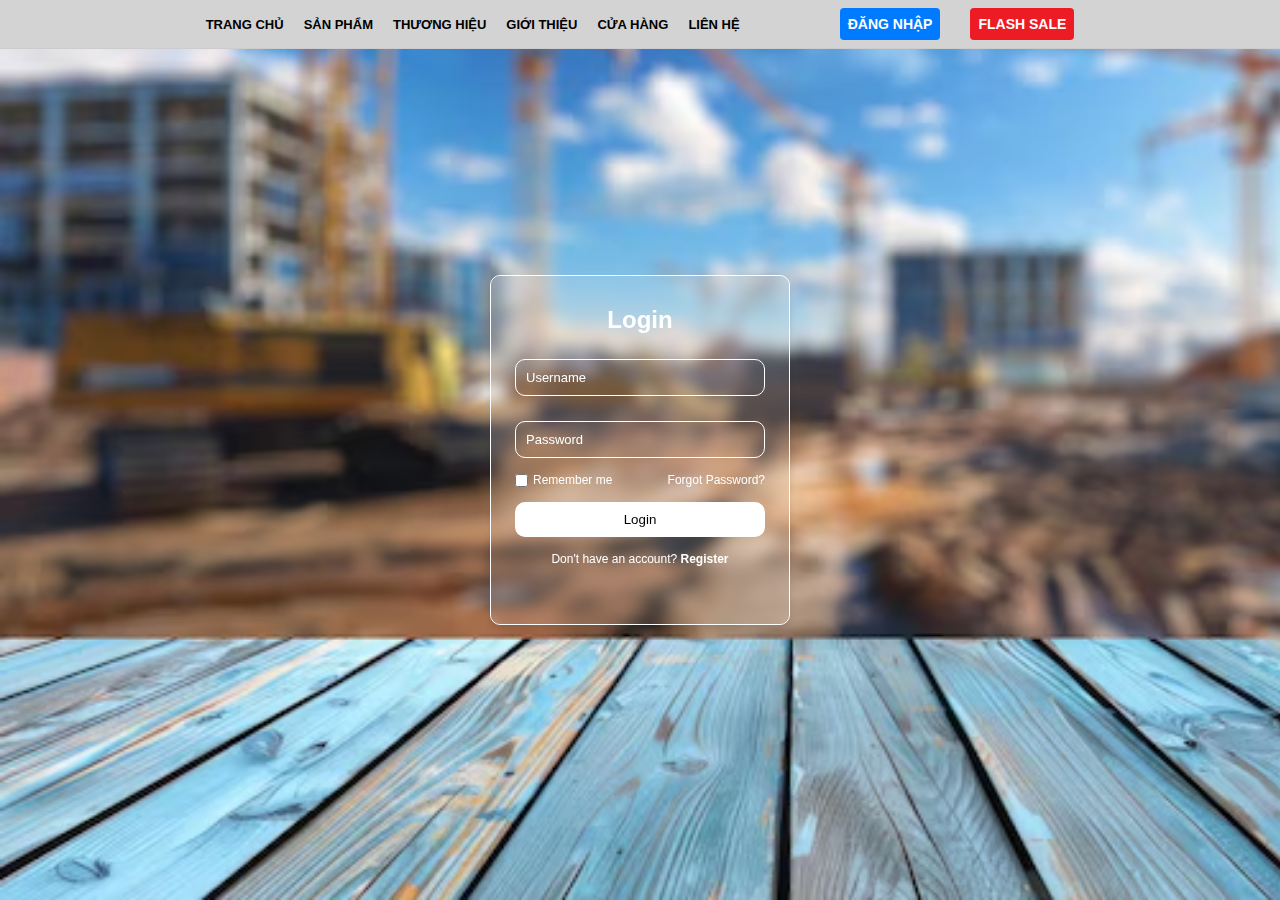
<file: view/login.html>
<!DOCTYPE html>
<html lang="en">
<head>
    <meta charset="UTF-8">
    <meta name="viewport" content="width=device-width, initial-scale=1.0">
    <title>Login Page</title>
    <link rel="stylesheet" href="/css/login.css">
    <link rel="stylesheet" href="/css/index.css">
</head>
<body>

    <div id="secondary-header">
        <nav id="secondary-nav">
            <ul id="secondary-links">
                <li><a href="index.html">Trang chủ</a></li>
                <li><a href="/san-pham">Sản phẩm</a></li>
                <li><a href="/thuong-hieu">Thương hiệu</a></li>
                <li><a href="/gioi-thieu">Giới thiệu</a></li>
                <li><a href="/cua-hang">Cửa hàng</a></li>
                <li><a href="/lien-he">Liên hệ</a></li>
            </ul>
        </nav>
        <div id="secondary-actions">
            <a href="login.html" class="action-button blue"><i class="fa-solid fa-user"></i> Đăng nhập</a>
            <a href="/flash-sale" class="action-button red">FLASH SALE</a>
        </div>
    </div>
    <div id="login-container">
    <div class="glass-container">
        <div class="login-box">
            <h2>Login</h2>
            <form action="#" method="POST">

                <input type="text" id="username" name="username" required placeholder="Username">
                
                <input type="password" id="password" name="password" required placeholder="Password">
                
                <div class="options">
                    <input type="checkbox" id="remember" name="remember">
                    <label for="remember">Remember me</label>
                    <a href="#">Forgot Password?</a>
                </div>
                
                <button type="submit">Login</button>

                <p>Don't have an account? <a href="#" id="register">Register</a></p>
            </form>
        </div>
    </div>
    </div>
</body>
</html>
</file>
<file: icon/themify-icons/demo-files/demo.css>
body {
	font: normal 1em/1.5em Arial, Helvetica, sans-serif;
	max-width: 90%;
	margin: 30px auto 0;
}
h1, h3 {
	font-weight: normal;
}
h3 {
	font-size: 1.4;
	text-transform: uppercase;
	letter-spacing: 1px;
}

.icon-section {
	margin: 0 0 3em;
	clear: both;
	overflow: hidden;
}
.icon-container {
	width: 240px; 
	padding: .7em 0;
	float: left; 
	position: relative;
	text-align: left;
}
.icon-container [class^="ti-"], 
.icon-container [class*=" ti-"] {
	color: #000;
	position: absolute;
	margin-top: 3px;
	transition: .3s;
}
.icon-container:hover [class^="ti-"],
.icon-container:hover [class*=" ti-"] {
	font-size: 2.2em;
	margin-top: -5px;
}
.icon-container:hover .icon-name {
	color: #000;
}
.icon-name {
	color: #aaa;
	margin-left: 35px;
	font-size: .8em;
	transition: .3s;
}
.icon-container:hover .icon-name {
	margin-left: 45px;
}
</file>
<file: icon/themify-icons/themify-icons.css>
@font-face {
	font-family: 'themify';
	src:url('fonts/themify.eot?-fvbane');
	src:url('fonts/themify.eot?#iefix-fvbane') format('embedded-opentype'),
		url('fonts/themify.woff?-fvbane') format('woff'),
		url('fonts/themify.ttf?-fvbane') format('truetype'),
		url('fonts/themify.svg?-fvbane#themify') format('svg');
	font-weight: normal;
	font-style: normal;
}

[class^="ti-"], [class*=" ti-"] {
	font-family: 'themify';
	speak: none;
	font-style: normal;
	font-weight: normal;
	font-variant: normal;
	text-transform: none;
	line-height: 1;

	/* Better Font Rendering =========== */
	-webkit-font-smoothing: antialiased;
	-moz-osx-font-smoothing: grayscale;
}

.ti-wand:before {
	content: "\e600";
}
.ti-volume:before {
	content: "\e601";
}
.ti-user:before {
	content: "\e602";
}
.ti-unlock:before {
	content: "\e603";
}
.ti-unlink:before {
	content: "\e604";
}
.ti-trash:before {
	content: "\e605";
}
.ti-thought:before {
	content: "\e606";
}
.ti-target:before {
	content: "\e607";
}
.ti-tag:before {
	content: "\e608";
}
.ti-tablet:before {
	content: "\e609";
}
.ti-star:before {
	content: "\e60a";
}
.ti-spray:before {
	content: "\e60b";
}
.ti-signal:before {
	content: "\e60c";
}
.ti-shopping-cart:before {
	content: "\e60d";
}
.ti-shopping-cart-full:before {
	content: "\e60e";
}
.ti-settings:before {
	content: "\e60f";
}
.ti-search:before {
	content: "\e610";
}
.ti-zoom-in:before {
	content: "\e611";
}
.ti-zoom-out:before {
	content: "\e612";
}
.ti-cut:before {
	content: "\e613";
}
.ti-ruler:before {
	content: "\e614";
}
.ti-ruler-pencil:before {
	content: "\e615";
}
.ti-ruler-alt:before {
	content: "\e616";
}
.ti-bookmark:before {
	content: "\e617";
}
.ti-bookmark-alt:before {
	content: "\e618";
}
.ti-reload:before {
	content: "\e619";
}
.ti-plus:before {
	content: "\e61a";
}
.ti-pin:before {
	content: "\e61b";
}
.ti-pencil:before {
	content: "\e61c";
}
.ti-pencil-alt:before {
	content: "\e61d";
}
.ti-paint-roller:before {
	content: "\e61e";
}
.ti-paint-bucket:before {
	content: "\e61f";
}
.ti-na:before {
	content: "\e620";
}
.ti-mobile:before {
	content: "\e621";
}
.ti-minus:before {
	content: "\e622";
}
.ti-medall:before {
	content: "\e623";
}
.ti-medall-alt:before {
	content: "\e624";
}
.ti-marker:before {
	content: "\e625";
}
.ti-marker-alt:before {
	content: "\e626";
}
.ti-arrow-up:before {
	content: "\e627";
}
.ti-arrow-right:before {
	content: "\e628";
}
.ti-arrow-left:before {
	content: "\e629";
}
.ti-arrow-down:before {
	content: "\e62a";
}
.ti-lock:before {
	content: "\e62b";
}
.ti-location-arrow:before {
	content: "\e62c";
}
.ti-link:before {
	content: "\e62d";
}
.ti-layout:before {
	content: "\e62e";
}
.ti-layers:before {
	content: "\e62f";
}
.ti-layers-alt:before {
	content: "\e630";
}
.ti-key:before {
	content: "\e631";
}
.ti-import:before {
	content: "\e632";
}
.ti-image:before {
	content: "\e633";
}
.ti-heart:before {
	content: "\e634";
}
.ti-heart-broken:before {
	content: "\e635";
}
.ti-hand-stop:before {
	content: "\e636";
}
.ti-hand-open:before {
	content: "\e637";
}
.ti-hand-drag:before {
	content: "\e638";
}
.ti-folder:before {
	content: "\e639";
}
.ti-flag:before {
	content: "\e63a";
}
.ti-flag-alt:before {
	content: "\e63b";
}
.ti-flag-alt-2:before {
	content: "\e63c";
}
.ti-eye:before {
	content: "\e63d";
}
.ti-export:before {
	content: "\e63e";
}
.ti-exchange-vertical:before {
	content: "\e63f";
}
.ti-desktop:before {
	content: "\e640";
}
.ti-cup:before {
	content: "\e641";
}
.ti-crown:before {
	content: "\e642";
}
.ti-comments:before {
	content: "\e643";
}
.ti-comment:before {
	content: "\e644";
}
.ti-comment-alt:before {
	content: "\e645";
}
.ti-close:before {
	content: "\e646";
}
.ti-clip:before {
	content: "\e647";
}
.ti-angle-up:before {
	content: "\e648";
}
.ti-angle-right:before {
	content: "\e649";
}
.ti-angle-left:before {
	content: "\e64a";
}
.ti-angle-down:before {
	content: "\e64b";
}
.ti-check:before {
	content: "\e64c";
}
.ti-check-box:before {
	content: "\e64d";
}
.ti-camera:before {
	content: "\e64e";
}
.ti-announcement:before {
	content: "\e64f";
}
.ti-brush:before {
	content: "\e650";
}
.ti-briefcase:before {
	content: "\e651";
}
.ti-bolt:before {
	content: "\e652";
}
.ti-bolt-alt:before {
	content: "\e653";
}
.ti-blackboard:before {
	content: "\e654";
}
.ti-bag:before {
	content: "\e655";
}
.ti-move:before {
	content: "\e656";
}
.ti-arrows-vertical:before {
	content: "\e657";
}
.ti-arrows-horizontal:before {
	content: "\e658";
}
.ti-fullscreen:before {
	content: "\e659";
}
.ti-arrow-top-right:before {
	content: "\e65a";
}
.ti-arrow-top-left:before {
	content: "\e65b";
}
.ti-arrow-circle-up:before {
	content: "\e65c";
}
.ti-arrow-circle-right:before {
	content: "\e65d";
}
.ti-arrow-circle-left:before {
	content: "\e65e";
}
.ti-arrow-circle-down:before {
	content: "\e65f";
}
.ti-angle-double-up:before {
	content: "\e660";
}
.ti-angle-double-right:before {
	content: "\e661";
}
.ti-angle-double-left:before {
	content: "\e662";
}
.ti-angle-double-down:before {
	content: "\e663";
}
.ti-zip:before {
	content: "\e664";
}
.ti-world:before {
	content: "\e665";
}
.ti-wheelchair:before {
	content: "\e666";
}
.ti-view-list:before {
	content: "\e667";
}
.ti-view-list-alt:before {
	content: "\e668";
}
.ti-view-grid:before {
	content: "\e669";
}
.ti-uppercase:before {
	content: "\e66a";
}
.ti-upload:before {
	content: "\e66b";
}
.ti-underline:before {
	content: "\e66c";
}
.ti-truck:before {
	content: "\e66d";
}
.ti-timer:before {
	content: "\e66e";
}
.ti-ticket:before {
	content: "\e66f";
}
.ti-thumb-up:before {
	content: "\e670";
}
.ti-thumb-down:before {
	content: "\e671";
}
.ti-text:before {
	content: "\e672";
}
.ti-stats-up:before {
	content: "\e673";
}
.ti-stats-down:before {
	content: "\e674";
}
.ti-split-v:before {
	content: "\e675";
}
.ti-split-h:before {
	content: "\e676";
}
.ti-smallcap:before {
	content: "\e677";
}
.ti-shine:before {
	content: "\e678";
}
.ti-shift-right:before {
	content: "\e679";
}
.ti-shift-left:before {
	content: "\e67a";
}
.ti-shield:before {
	content: "\e67b";
}
.ti-notepad:before {
	content: "\e67c";
}
.ti-server:before {
	content: "\e67d";
}
.ti-quote-right:before {
	content: "\e67e";
}
.ti-quote-left:before {
	content: "\e67f";
}
.ti-pulse:before {
	content: "\e680";
}
.ti-printer:before {
	content: "\e681";
}
.ti-power-off:before {
	content: "\e682";
}
.ti-plug:before {
	content: "\e683";
}
.ti-pie-chart:before {
	content: "\e684";
}
.ti-paragraph:before {
	content: "\e685";
}
.ti-panel:before {
	content: "\e686";
}
.ti-package:before {
	content: "\e687";
}
.ti-music:before {
	content: "\e688";
}
.ti-music-alt:before {
	content: "\e689";
}
.ti-mouse:before {
	content: "\e68a";
}
.ti-mouse-alt:before {
	content: "\e68b";
}
.ti-money:before {
	content: "\e68c";
}
.ti-microphone:before {
	content: "\e68d";
}
.ti-menu:before {
	content: "\e68e";
}
.ti-menu-alt:before {
	content: "\e68f";
}
.ti-map:before {
	content: "\e690";
}
.ti-map-alt:before {
	content: "\e691";
}
.ti-loop:before {
	content: "\e692";
}
.ti-location-pin:before {
	content: "\e693";
}
.ti-list:before {
	content: "\e694";
}
.ti-light-bulb:before {
	content: "\e695";
}
.ti-Italic:before {
	content: "\e696";
}
.ti-info:before {
	content: "\e697";
}
.ti-infinite:before {
	content: "\e698";
}
.ti-id-badge:before {
	content: "\e699";
}
.ti-hummer:before {
	content: "\e69a";
}
.ti-home:before {
	content: "\e69b";
}
.ti-help:before {
	content: "\e69c";
}
.ti-headphone:before {
	content: "\e69d";
}
.ti-harddrives:before {
	content: "\e69e";
}
.ti-harddrive:before {
	content: "\e69f";
}
.ti-gift:before {
	content: "\e6a0";
}
.ti-game:before {
	content: "\e6a1";
}
.ti-filter:before {
	content: "\e6a2";
}
.ti-files:before {
	content: "\e6a3";
}
.ti-file:before {
	content: "\e6a4";
}
.ti-eraser:before {
	content: "\e6a5";
}
.ti-envelope:before {
	content: "\e6a6";
}
.ti-download:before {
	content: "\e6a7";
}
.ti-direction:before {
	content: "\e6a8";
}
.ti-direction-alt:before {
	content: "\e6a9";
}
.ti-dashboard:before {
	content: "\e6aa";
}
.ti-control-stop:before {
	content: "\e6ab";
}
.ti-control-shuffle:before {
	content: "\e6ac";
}
.ti-control-play:before {
	content: "\e6ad";
}
.ti-control-pause:before {
	content: "\e6ae";
}
.ti-control-forward:before {
	content: "\e6af";
}
.ti-control-backward:before {
	content: "\e6b0";
}
.ti-cloud:before {
	content: "\e6b1";
}
.ti-cloud-up:before {
	content: "\e6b2";
}
.ti-cloud-down:before {
	content: "\e6b3";
}
.ti-clipboard:before {
	content: "\e6b4";
}
.ti-car:before {
	content: "\e6b5";
}
.ti-calendar:before {
	content: "\e6b6";
}
.ti-book:before {
	content: "\e6b7";
}
.ti-bell:before {
	content: "\e6b8";
}
.ti-basketball:before {
	content: "\e6b9";
}
.ti-bar-chart:before {
	content: "\e6ba";
}
.ti-bar-chart-alt:before {
	content: "\e6bb";
}
.ti-back-right:before {
	content: "\e6bc";
}
.ti-back-left:before {
	content: "\e6bd";
}
.ti-arrows-corner:before {
	content: "\e6be";
}
.ti-archive:before {
	content: "\e6bf";
}
.ti-anchor:before {
	content: "\e6c0";
}
.ti-align-right:before {
	content: "\e6c1";
}
.ti-align-left:before {
	content: "\e6c2";
}
.ti-align-justify:before {
	content: "\e6c3";
}
.ti-align-center:before {
	content: "\e6c4";
}
.ti-alert:before {
	content: "\e6c5";
}
.ti-alarm-clock:before {
	content: "\e6c6";
}
.ti-agenda:before {
	content: "\e6c7";
}
.ti-write:before {
	content: "\e6c8";
}
.ti-window:before {
	content: "\e6c9";
}
.ti-widgetized:before {
	content: "\e6ca";
}
.ti-widget:before {
	content: "\e6cb";
}
.ti-widget-alt:before {
	content: "\e6cc";
}
.ti-wallet:before {
	content: "\e6cd";
}
.ti-video-clapper:before {
	content: "\e6ce";
}
.ti-video-camera:before {
	content: "\e6cf";
}
.ti-vector:before {
	content: "\e6d0";
}
.ti-themify-logo:before {
	content: "\e6d1";
}
.ti-themify-favicon:before {
	content: "\e6d2";
}
.ti-themify-favicon-alt:before {
	content: "\e6d3";
}
.ti-support:before {
	content: "\e6d4";
}
.ti-stamp:before {
	content: "\e6d5";
}
.ti-split-v-alt:before {
	content: "\e6d6";
}
.ti-slice:before {
	content: "\e6d7";
}
.ti-shortcode:before {
	content: "\e6d8";
}
.ti-shift-right-alt:before {
	content: "\e6d9";
}
.ti-shift-left-alt:before {
	content: "\e6da";
}
.ti-ruler-alt-2:before {
	content: "\e6db";
}
.ti-receipt:before {
	content: "\e6dc";
}
.ti-pin2:before {
	content: "\e6dd";
}
.ti-pin-alt:before {
	content: "\e6de";
}
.ti-pencil-alt2:before {
	content: "\e6df";
}
.ti-palette:before {
	content: "\e6e0";
}
.ti-more:before {
	content: "\e6e1";
}
.ti-more-alt:before {
	content: "\e6e2";
}
.ti-microphone-alt:before {
	content: "\e6e3";
}
.ti-magnet:before {
	content: "\e6e4";
}
.ti-line-double:before {
	content: "\e6e5";
}
.ti-line-dotted:before {
	content: "\e6e6";
}
.ti-line-dashed:before {
	content: "\e6e7";
}
.ti-layout-width-full:before {
	content: "\e6e8";
}
.ti-layout-width-default:before {
	content: "\e6e9";
}
.ti-layout-width-default-alt:before {
	content: "\e6ea";
}
.ti-layout-tab:before {
	content: "\e6eb";
}
.ti-layout-tab-window:before {
	content: "\e6ec";
}
.ti-layout-tab-v:before {
	content: "\e6ed";
}
.ti-layout-tab-min:before {
	content: "\e6ee";
}
.ti-layout-slider:before {
	content: "\e6ef";
}
.ti-layout-slider-alt:before {
	content: "\e6f0";
}
.ti-layout-sidebar-right:before {
	content: "\e6f1";
}
.ti-layout-sidebar-none:before {
	content: "\e6f2";
}
.ti-layout-sidebar-left:before {
	content: "\e6f3";
}
.ti-layout-placeholder:before {
	content: "\e6f4";
}
.ti-layout-menu:before {
	content: "\e6f5";
}
.ti-layout-menu-v:before {
	content: "\e6f6";
}
.ti-layout-menu-separated:before {
	content: "\e6f7";
}
.ti-layout-menu-full:before {
	content: "\e6f8";
}
.ti-layout-media-right-alt:before {
	content: "\e6f9";
}
.ti-layout-media-right:before {
	content: "\e6fa";
}
.ti-layout-media-overlay:before {
	content: "\e6fb";
}
.ti-layout-media-overlay-alt:before {
	content: "\e6fc";
}
.ti-layout-media-overlay-alt-2:before {
	content: "\e6fd";
}
.ti-layout-media-left-alt:before {
	content: "\e6fe";
}
.ti-layout-media-left:before {
	content: "\e6ff";
}
.ti-layout-media-center-alt:before {
	content: "\e700";
}
.ti-layout-media-center:before {
	content: "\e701";
}
.ti-layout-list-thumb:before {
	content: "\e702";
}
.ti-layout-list-thumb-alt:before {
	content: "\e703";
}
.ti-layout-list-post:before {
	content: "\e704";
}
.ti-layout-list-large-image:before {
	content: "\e705";
}
.ti-layout-line-solid:before {
	content: "\e706";
}
.ti-layout-grid4:before {
	content: "\e707";
}
.ti-layout-grid3:before {
	content: "\e708";
}
.ti-layout-grid2:before {
	content: "\e709";
}
.ti-layout-grid2-thumb:before {
	content: "\e70a";
}
.ti-layout-cta-right:before {
	content: "\e70b";
}
.ti-layout-cta-left:before {
	content: "\e70c";
}
.ti-layout-cta-center:before {
	content: "\e70d";
}
.ti-layout-cta-btn-right:before {
	content: "\e70e";
}
.ti-layout-cta-btn-left:before {
	content: "\e70f";
}
.ti-layout-column4:before {
	content: "\e710";
}
.ti-layout-column3:before {
	content: "\e711";
}
.ti-layout-column2:before {
	content: "\e712";
}
.ti-layout-accordion-separated:before {
	content: "\e713";
}
.ti-layout-accordion-merged:before {
	content: "\e714";
}
.ti-layout-accordion-list:before {
	content: "\e715";
}
.ti-ink-pen:before {
	content: "\e716";
}
.ti-info-alt:before {
	content: "\e717";
}
.ti-help-alt:before {
	content: "\e718";
}
.ti-headphone-alt:before {
	content: "\e719";
}
.ti-hand-point-up:before {
	content: "\e71a";
}
.ti-hand-point-right:before {
	content: "\e71b";
}
.ti-hand-point-left:before {
	content: "\e71c";
}
.ti-hand-point-down:before {
	content: "\e71d";
}
.ti-gallery:before {
	content: "\e71e";
}
.ti-face-smile:before {
	content: "\e71f";
}
.ti-face-sad:before {
	content: "\e720";
}
.ti-credit-card:before {
	content: "\e721";
}
.ti-control-skip-forward:before {
	content: "\e722";
}
.ti-control-skip-backward:before {
	content: "\e723";
}
.ti-control-record:before {
	content: "\e724";
}
.ti-control-eject:before {
	content: "\e725";
}
.ti-comments-smiley:before {
	content: "\e726";
}
.ti-brush-alt:before {
	content: "\e727";
}
.ti-youtube:before {
	content: "\e728";
}
.ti-vimeo:before {
	content: "\e729";
}
.ti-twitter:before {
	content: "\e72a";
}
.ti-time:before {
	content: "\e72b";
}
.ti-tumblr:before {
	content: "\e72c";
}
.ti-skype:before {
	content: "\e72d";
}
.ti-share:before {
	content: "\e72e";
}
.ti-share-alt:before {
	content: "\e72f";
}
.ti-rocket:before {
	content: "\e730";
}
.ti-pinterest:before {
	content: "\e731";
}
.ti-new-window:before {
	content: "\e732";
}
.ti-microsoft:before {
	content: "\e733";
}
.ti-list-ol:before {
	content: "\e734";
}
.ti-linkedin:before {
	content: "\e735";
}
.ti-layout-sidebar-2:before {
	content: "\e736";
}
.ti-layout-grid4-alt:before {
	content: "\e737";
}
.ti-layout-grid3-alt:before {
	content: "\e738";
}
.ti-layout-grid2-alt:before {
	content: "\e739";
}
.ti-layout-column4-alt:before {
	content: "\e73a";
}
.ti-layout-column3-alt:before {
	content: "\e73b";
}
.ti-layout-column2-alt:before {
	content: "\e73c";
}
.ti-instagram:before {
	content: "\e73d";
}
.ti-google:before {
	content: "\e73e";
}
.ti-github:before {
	content: "\e73f";
}
.ti-flickr:before {
	content: "\e740";
}
.ti-facebook:before {
	content: "\e741";
}
.ti-dropbox:before {
	content: "\e742";
}
.ti-dribbble:before {
	content: "\e743";
}
.ti-apple:before {
	content: "\e744";
}
.ti-android:before {
	content: "\e745";
}
.ti-save:before {
	content: "\e746";
}
.ti-save-alt:before {
	content: "\e747";
}
.ti-yahoo:before {
	content: "\e748";
}
.ti-wordpress:before {
	content: "\e749";
}
.ti-vimeo-alt:before {
	content: "\e74a";
}
.ti-twitter-alt:before {
	content: "\e74b";
}
.ti-tumblr-alt:before {
	content: "\e74c";
}
.ti-trello:before {
	content: "\e74d";
}
.ti-stack-overflow:before {
	content: "\e74e";
}
.ti-soundcloud:before {
	content: "\e74f";
}
.ti-sharethis:before {
	content: "\e750";
}
.ti-sharethis-alt:before {
	content: "\e751";
}
.ti-reddit:before {
	content: "\e752";
}
.ti-pinterest-alt:before {
	content: "\e753";
}
.ti-microsoft-alt:before {
	content: "\e754";
}
.ti-linux:before {
	content: "\e755";
}
.ti-jsfiddle:before {
	content: "\e756";
}
.ti-joomla:before {
	content: "\e757";
}
.ti-html5:before {
	content: "\e758";
}
.ti-flickr-alt:before {
	content: "\e759";
}
.ti-email:before {
	content: "\e75a";
}
.ti-drupal:before {
	content: "\e75b";
}
.ti-dropbox-alt:before {
	content: "\e75c";
}
.ti-css3:before {
	content: "\e75d";
}
.ti-rss:before {
	content: "\e75e";
}
.ti-rss-alt:before {
	content: "\e75f";
}
</file>
<file: icon/themify-icons/ie7/ie7.css>
.ti-wand {
	*zoom: expression(this.runtimeStyle['zoom'] = '1', this.innerHTML = '&#xe600;');
}
.ti-volume {
	*zoom: expression(this.runtimeStyle['zoom'] = '1', this.innerHTML = '&#xe601;');
}
.ti-user {
	*zoom: expression(this.runtimeStyle['zoom'] = '1', this.innerHTML = '&#xe602;');
}
.ti-unlock {
	*zoom: expression(this.runtimeStyle['zoom'] = '1', this.innerHTML = '&#xe603;');
}
.ti-unlink {
	*zoom: expression(this.runtimeStyle['zoom'] = '1', this.innerHTML = '&#xe604;');
}
.ti-trash {
	*zoom: expression(this.runtimeStyle['zoom'] = '1', this.innerHTML = '&#xe605;');
}
.ti-thought {
	*zoom: expression(this.runtimeStyle['zoom'] = '1', this.innerHTML = '&#xe606;');
}
.ti-target {
	*zoom: expression(this.runtimeStyle['zoom'] = '1', this.innerHTML = '&#xe607;');
}
.ti-tag {
	*zoom: expression(this.runtimeStyle['zoom'] = '1', this.innerHTML = '&#xe608;');
}
.ti-tablet {
	*zoom: expression(this.runtimeStyle['zoom'] = '1', this.innerHTML = '&#xe609;');
}
.ti-star {
	*zoom: expression(this.runtimeStyle['zoom'] = '1', this.innerHTML = '&#xe60a;');
}
.ti-spray {
	*zoom: expression(this.runtimeStyle['zoom'] = '1', this.innerHTML = '&#xe60b;');
}
.ti-signal {
	*zoom: expression(this.runtimeStyle['zoom'] = '1', this.innerHTML = '&#xe60c;');
}
.ti-shopping-cart {
	*zoom: expression(this.runtimeStyle['zoom'] = '1', this.innerHTML = '&#xe60d;');
}
.ti-shopping-cart-full {
	*zoom: expression(this.runtimeStyle['zoom'] = '1', this.innerHTML = '&#xe60e;');
}
.ti-settings {
	*zoom: expression(this.runtimeStyle['zoom'] = '1', this.innerHTML = '&#xe60f;');
}
.ti-search {
	*zoom: expression(this.runtimeStyle['zoom'] = '1', this.innerHTML = '&#xe610;');
}
.ti-zoom-in {
	*zoom: expression(this.runtimeStyle['zoom'] = '1', this.innerHTML = '&#xe611;');
}
.ti-zoom-out {
	*zoom: expression(this.runtimeStyle['zoom'] = '1', this.innerHTML = '&#xe612;');
}
.ti-cut {
	*zoom: expression(this.runtimeStyle['zoom'] = '1', this.innerHTML = '&#xe613;');
}
.ti-ruler {
	*zoom: expression(this.runtimeStyle['zoom'] = '1', this.innerHTML = '&#xe614;');
}
.ti-ruler-pencil {
	*zoom: expression(this.runtimeStyle['zoom'] = '1', this.innerHTML = '&#xe615;');
}
.ti-ruler-alt {
	*zoom: expression(this.runtimeStyle['zoom'] = '1', this.innerHTML = '&#xe616;');
}
.ti-bookmark {
	*zoom: expression(this.runtimeStyle['zoom'] = '1', this.innerHTML = '&#xe617;');
}
.ti-bookmark-alt {
	*zoom: expression(this.runtimeStyle['zoom'] = '1', this.innerHTML = '&#xe618;');
}
.ti-reload {
	*zoom: expression(this.runtimeStyle['zoom'] = '1', this.innerHTML = '&#xe619;');
}
.ti-plus {
	*zoom: expression(this.runtimeStyle['zoom'] = '1', this.innerHTML = '&#xe61a;');
}
.ti-pin {
	*zoom: expression(this.runtimeStyle['zoom'] = '1', this.innerHTML = '&#xe61b;');
}
.ti-pencil {
	*zoom: expression(this.runtimeStyle['zoom'] = '1', this.innerHTML = '&#xe61c;');
}
.ti-pencil-alt {
	*zoom: expression(this.runtimeStyle['zoom'] = '1', this.innerHTML = '&#xe61d;');
}
.ti-paint-roller {
	*zoom: expression(this.runtimeStyle['zoom'] = '1', this.innerHTML = '&#xe61e;');
}
.ti-paint-bucket {
	*zoom: expression(this.runtimeStyle['zoom'] = '1', this.innerHTML = '&#xe61f;');
}
.ti-na {
	*zoom: expression(this.runtimeStyle['zoom'] = '1', this.innerHTML = '&#xe620;');
}
.ti-mobile {
	*zoom: expression(this.runtimeStyle['zoom'] = '1', this.innerHTML = '&#xe621;');
}
.ti-minus {
	*zoom: expression(this.runtimeStyle['zoom'] = '1', this.innerHTML = '&#xe622;');
}
.ti-medall {
	*zoom: expression(this.runtimeStyle['zoom'] = '1', this.innerHTML = '&#xe623;');
}
.ti-medall-alt {
	*zoom: expression(this.runtimeStyle['zoom'] = '1', this.innerHTML = '&#xe624;');
}
.ti-marker {
	*zoom: expression(this.runtimeStyle['zoom'] = '1', this.innerHTML = '&#xe625;');
}
.ti-marker-alt {
	*zoom: expression(this.runtimeStyle['zoom'] = '1', this.innerHTML = '&#xe626;');
}
.ti-arrow-up {
	*zoom: expression(this.runtimeStyle['zoom'] = '1', this.innerHTML = '&#xe627;');
}
.ti-arrow-right {
	*zoom: expression(this.runtimeStyle['zoom'] = '1', this.innerHTML = '&#xe628;');
}
.ti-arrow-left {
	*zoom: expression(this.runtimeStyle['zoom'] = '1', this.innerHTML = '&#xe629;');
}
.ti-arrow-down {
	*zoom: expression(this.runtimeStyle['zoom'] = '1', this.innerHTML = '&#xe62a;');
}
.ti-lock {
	*zoom: expression(this.runtimeStyle['zoom'] = '1', this.innerHTML = '&#xe62b;');
}
.ti-location-arrow {
	*zoom: expression(this.runtimeStyle['zoom'] = '1', this.innerHTML = '&#xe62c;');
}
.ti-link {
	*zoom: expression(this.runtimeStyle['zoom'] = '1', this.innerHTML = '&#xe62d;');
}
.ti-layout {
	*zoom: expression(this.runtimeStyle['zoom'] = '1', this.innerHTML = '&#xe62e;');
}
.ti-layers {
	*zoom: expression(this.runtimeStyle['zoom'] = '1', this.innerHTML = '&#xe62f;');
}
.ti-layers-alt {
	*zoom: expression(this.runtimeStyle['zoom'] = '1', this.innerHTML = '&#xe630;');
}
.ti-key {
	*zoom: expression(this.runtimeStyle['zoom'] = '1', this.innerHTML = '&#xe631;');
}
.ti-import {
	*zoom: expression(this.runtimeStyle['zoom'] = '1', this.innerHTML = '&#xe632;');
}
.ti-image {
	*zoom: expression(this.runtimeStyle['zoom'] = '1', this.innerHTML = '&#xe633;');
}
.ti-heart {
	*zoom: expression(this.runtimeStyle['zoom'] = '1', this.innerHTML = '&#xe634;');
}
.ti-heart-broken {
	*zoom: expression(this.runtimeStyle['zoom'] = '1', this.innerHTML = '&#xe635;');
}
.ti-hand-stop {
	*zoom: expression(this.runtimeStyle['zoom'] = '1', this.innerHTML = '&#xe636;');
}
.ti-hand-open {
	*zoom: expression(this.runtimeStyle['zoom'] = '1', this.innerHTML = '&#xe637;');
}
.ti-hand-drag {
	*zoom: expression(this.runtimeStyle['zoom'] = '1', this.innerHTML = '&#xe638;');
}
.ti-folder {
	*zoom: expression(this.runtimeStyle['zoom'] = '1', this.innerHTML = '&#xe639;');
}
.ti-flag {
	*zoom: expression(this.runtimeStyle['zoom'] = '1', this.innerHTML = '&#xe63a;');
}
.ti-flag-alt {
	*zoom: expression(this.runtimeStyle['zoom'] = '1', this.innerHTML = '&#xe63b;');
}
.ti-flag-alt-2 {
	*zoom: expression(this.runtimeStyle['zoom'] = '1', this.innerHTML = '&#xe63c;');
}
.ti-eye {
	*zoom: expression(this.runtimeStyle['zoom'] = '1', this.innerHTML = '&#xe63d;');
}
.ti-export {
	*zoom: expression(this.runtimeStyle['zoom'] = '1', this.innerHTML = '&#xe63e;');
}
.ti-exchange-vertical {
	*zoom: expression(this.runtimeStyle['zoom'] = '1', this.innerHTML = '&#xe63f;');
}
.ti-desktop {
	*zoom: expression(this.runtimeStyle['zoom'] = '1', this.innerHTML = '&#xe640;');
}
.ti-cup {
	*zoom: expression(this.runtimeStyle['zoom'] = '1', this.innerHTML = '&#xe641;');
}
.ti-crown {
	*zoom: expression(this.runtimeStyle['zoom'] = '1', this.innerHTML = '&#xe642;');
}
.ti-comments {
	*zoom: expression(this.runtimeStyle['zoom'] = '1', this.innerHTML = '&#xe643;');
}
.ti-comment {
	*zoom: expression(this.runtimeStyle['zoom'] = '1', this.innerHTML = '&#xe644;');
}
.ti-comment-alt {
	*zoom: expression(this.runtimeStyle['zoom'] = '1', this.innerHTML = '&#xe645;');
}
.ti-close {
	*zoom: expression(this.runtimeStyle['zoom'] = '1', this.innerHTML = '&#xe646;');
}
.ti-clip {
	*zoom: expression(this.runtimeStyle['zoom'] = '1', this.innerHTML = '&#xe647;');
}
.ti-angle-up {
	*zoom: expression(this.runtimeStyle['zoom'] = '1', this.innerHTML = '&#xe648;');
}
.ti-angle-right {
	*zoom: expression(this.runtimeStyle['zoom'] = '1', this.innerHTML = '&#xe649;');
}
.ti-angle-left {
	*zoom: expression(this.runtimeStyle['zoom'] = '1', this.innerHTML = '&#xe64a;');
}
.ti-angle-down {
	*zoom: expression(this.runtimeStyle['zoom'] = '1', this.innerHTML = '&#xe64b;');
}
.ti-check {
	*zoom: expression(this.runtimeStyle['zoom'] = '1', this.innerHTML = '&#xe64c;');
}
.ti-check-box {
	*zoom: expression(this.runtimeStyle['zoom'] = '1', this.innerHTML = '&#xe64d;');
}
.ti-camera {
	*zoom: expression(this.runtimeStyle['zoom'] = '1', this.innerHTML = '&#xe64e;');
}
.ti-announcement {
	*zoom: expression(this.runtimeStyle['zoom'] = '1', this.innerHTML = '&#xe64f;');
}
.ti-brush {
	*zoom: expression(this.runtimeStyle['zoom'] = '1', this.innerHTML = '&#xe650;');
}
.ti-briefcase {
	*zoom: expression(this.runtimeStyle['zoom'] = '1', this.innerHTML = '&#xe651;');
}
.ti-bolt {
	*zoom: expression(this.runtimeStyle['zoom'] = '1', this.innerHTML = '&#xe652;');
}
.ti-bolt-alt {
	*zoom: expression(this.runtimeStyle['zoom'] = '1', this.innerHTML = '&#xe653;');
}
.ti-blackboard {
	*zoom: expression(this.runtimeStyle['zoom'] = '1', this.innerHTML = '&#xe654;');
}
.ti-bag {
	*zoom: expression(this.runtimeStyle['zoom'] = '1', this.innerHTML = '&#xe655;');
}
.ti-move {
	*zoom: expression(this.runtimeStyle['zoom'] = '1', this.innerHTML = '&#xe656;');
}
.ti-arrows-vertical {
	*zoom: expression(this.runtimeStyle['zoom'] = '1', this.innerHTML = '&#xe657;');
}
.ti-arrows-horizontal {
	*zoom: expression(this.runtimeStyle['zoom'] = '1', this.innerHTML = '&#xe658;');
}
.ti-fullscreen {
	*zoom: expression(this.runtimeStyle['zoom'] = '1', this.innerHTML = '&#xe659;');
}
.ti-arrow-top-right {
	*zoom: expression(this.runtimeStyle['zoom'] = '1', this.innerHTML = '&#xe65a;');
}
.ti-arrow-top-left {
	*zoom: expression(this.runtimeStyle['zoom'] = '1', this.innerHTML = '&#xe65b;');
}
.ti-arrow-circle-up {
	*zoom: expression(this.runtimeStyle['zoom'] = '1', this.innerHTML = '&#xe65c;');
}
.ti-arrow-circle-right {
	*zoom: expression(this.runtimeStyle['zoom'] = '1', this.innerHTML = '&#xe65d;');
}
.ti-arrow-circle-left {
	*zoom: expression(this.runtimeStyle['zoom'] = '1', this.innerHTML = '&#xe65e;');
}
.ti-arrow-circle-down {
	*zoom: expression(this.runtimeStyle['zoom'] = '1', this.innerHTML = '&#xe65f;');
}
.ti-angle-double-up {
	*zoom: expression(this.runtimeStyle['zoom'] = '1', this.innerHTML = '&#xe660;');
}
.ti-angle-double-right {
	*zoom: expression(this.runtimeStyle['zoom'] = '1', this.innerHTML = '&#xe661;');
}
.ti-angle-double-left {
	*zoom: expression(this.runtimeStyle['zoom'] = '1', this.innerHTML = '&#xe662;');
}
.ti-angle-double-down {
	*zoom: expression(this.runtimeStyle['zoom'] = '1', this.innerHTML = '&#xe663;');
}
.ti-zip {
	*zoom: expression(this.runtimeStyle['zoom'] = '1', this.innerHTML = '&#xe664;');
}
.ti-world {
	*zoom: expression(this.runtimeStyle['zoom'] = '1', this.innerHTML = '&#xe665;');
}
.ti-wheelchair {
	*zoom: expression(this.runtimeStyle['zoom'] = '1', this.innerHTML = '&#xe666;');
}
.ti-view-list {
	*zoom: expression(this.runtimeStyle['zoom'] = '1', this.innerHTML = '&#xe667;');
}
.ti-view-list-alt {
	*zoom: expression(this.runtimeStyle['zoom'] = '1', this.innerHTML = '&#xe668;');
}
.ti-view-grid {
	*zoom: expression(this.runtimeStyle['zoom'] = '1', this.innerHTML = '&#xe669;');
}
.ti-uppercase {
	*zoom: expression(this.runtimeStyle['zoom'] = '1', this.innerHTML = '&#xe66a;');
}
.ti-upload {
	*zoom: expression(this.runtimeStyle['zoom'] = '1', this.innerHTML = '&#xe66b;');
}
.ti-underline {
	*zoom: expression(this.runtimeStyle['zoom'] = '1', this.innerHTML = '&#xe66c;');
}
.ti-truck {
	*zoom: expression(this.runtimeStyle['zoom'] = '1', this.innerHTML = '&#xe66d;');
}
.ti-timer {
	*zoom: expression(this.runtimeStyle['zoom'] = '1', this.innerHTML = '&#xe66e;');
}
.ti-ticket {
	*zoom: expression(this.runtimeStyle['zoom'] = '1', this.innerHTML = '&#xe66f;');
}
.ti-thumb-up {
	*zoom: expression(this.runtimeStyle['zoom'] = '1', this.innerHTML = '&#xe670;');
}
.ti-thumb-down {
	*zoom: expression(this.runtimeStyle['zoom'] = '1', this.innerHTML = '&#xe671;');
}
.ti-text {
	*zoom: expression(this.runtimeStyle['zoom'] = '1', this.innerHTML = '&#xe672;');
}
.ti-stats-up {
	*zoom: expression(this.runtimeStyle['zoom'] = '1', this.innerHTML = '&#xe673;');
}
.ti-stats-down {
	*zoom: expression(this.runtimeStyle['zoom'] = '1', this.innerHTML = '&#xe674;');
}
.ti-split-v {
	*zoom: expression(this.runtimeStyle['zoom'] = '1', this.innerHTML = '&#xe675;');
}
.ti-split-h {
	*zoom: expression(this.runtimeStyle['zoom'] = '1', this.innerHTML = '&#xe676;');
}
.ti-smallcap {
	*zoom: expression(this.runtimeStyle['zoom'] = '1', this.innerHTML = '&#xe677;');
}
.ti-shine {
	*zoom: expression(this.runtimeStyle['zoom'] = '1', this.innerHTML = '&#xe678;');
}
.ti-shift-right {
	*zoom: expression(this.runtimeStyle['zoom'] = '1', this.innerHTML = '&#xe679;');
}
.ti-shift-left {
	*zoom: expression(this.runtimeStyle['zoom'] = '1', this.innerHTML = '&#xe67a;');
}
.ti-shield {
	*zoom: expression(this.runtimeStyle['zoom'] = '1', this.innerHTML = '&#xe67b;');
}
.ti-notepad {
	*zoom: expression(this.runtimeStyle['zoom'] = '1', this.innerHTML = '&#xe67c;');
}
.ti-server {
	*zoom: expression(this.runtimeStyle['zoom'] = '1', this.innerHTML = '&#xe67d;');
}
.ti-quote-right {
	*zoom: expression(this.runtimeStyle['zoom'] = '1', this.innerHTML = '&#xe67e;');
}
.ti-quote-left {
	*zoom: expression(this.runtimeStyle['zoom'] = '1', this.innerHTML = '&#xe67f;');
}
.ti-pulse {
	*zoom: expression(this.runtimeStyle['zoom'] = '1', this.innerHTML = '&#xe680;');
}
.ti-printer {
	*zoom: expression(this.runtimeStyle['zoom'] = '1', this.innerHTML = '&#xe681;');
}
.ti-power-off {
	*zoom: expression(this.runtimeStyle['zoom'] = '1', this.innerHTML = '&#xe682;');
}
.ti-plug {
	*zoom: expression(this.runtimeStyle['zoom'] = '1', this.innerHTML = '&#xe683;');
}
.ti-pie-chart {
	*zoom: expression(this.runtimeStyle['zoom'] = '1', this.innerHTML = '&#xe684;');
}
.ti-paragraph {
	*zoom: expression(this.runtimeStyle['zoom'] = '1', this.innerHTML = '&#xe685;');
}
.ti-panel {
	*zoom: expression(this.runtimeStyle['zoom'] = '1', this.innerHTML = '&#xe686;');
}
.ti-package {
	*zoom: expression(this.runtimeStyle['zoom'] = '1', this.innerHTML = '&#xe687;');
}
.ti-music {
	*zoom: expression(this.runtimeStyle['zoom'] = '1', this.innerHTML = '&#xe688;');
}
.ti-music-alt {
	*zoom: expression(this.runtimeStyle['zoom'] = '1', this.innerHTML = '&#xe689;');
}
.ti-mouse {
	*zoom: expression(this.runtimeStyle['zoom'] = '1', this.innerHTML = '&#xe68a;');
}
.ti-mouse-alt {
	*zoom: expression(this.runtimeStyle['zoom'] = '1', this.innerHTML = '&#xe68b;');
}
.ti-money {
	*zoom: expression(this.runtimeStyle['zoom'] = '1', this.innerHTML = '&#xe68c;');
}
.ti-microphone {
	*zoom: expression(this.runtimeStyle['zoom'] = '1', this.innerHTML = '&#xe68d;');
}
.ti-menu {
	*zoom: expression(this.runtimeStyle['zoom'] = '1', this.innerHTML = '&#xe68e;');
}
.ti-menu-alt {
	*zoom: expression(this.runtimeStyle['zoom'] = '1', this.innerHTML = '&#xe68f;');
}
.ti-map {
	*zoom: expression(this.runtimeStyle['zoom'] = '1', this.innerHTML = '&#xe690;');
}
.ti-map-alt {
	*zoom: expression(this.runtimeStyle['zoom'] = '1', this.innerHTML = '&#xe691;');
}
.ti-loop {
	*zoom: expression(this.runtimeStyle['zoom'] = '1', this.innerHTML = '&#xe692;');
}
.ti-location-pin {
	*zoom: expression(this.runtimeStyle['zoom'] = '1', this.innerHTML = '&#xe693;');
}
.ti-list {
	*zoom: expression(this.runtimeStyle['zoom'] = '1', this.innerHTML = '&#xe694;');
}
.ti-light-bulb {
	*zoom: expression(this.runtimeStyle['zoom'] = '1', this.innerHTML = '&#xe695;');
}
.ti-Italic {
	*zoom: expression(this.runtimeStyle['zoom'] = '1', this.innerHTML = '&#xe696;');
}
.ti-info {
	*zoom: expression(this.runtimeStyle['zoom'] = '1', this.innerHTML = '&#xe697;');
}
.ti-infinite {
	*zoom: expression(this.runtimeStyle['zoom'] = '1', this.innerHTML = '&#xe698;');
}
.ti-id-badge {
	*zoom: expression(this.runtimeStyle['zoom'] = '1', this.innerHTML = '&#xe699;');
}
.ti-hummer {
	*zoom: expression(this.runtimeStyle['zoom'] = '1', this.innerHTML = '&#xe69a;');
}
.ti-home {
	*zoom: expression(this.runtimeStyle['zoom'] = '1', this.innerHTML = '&#xe69b;');
}
.ti-help {
	*zoom: expression(this.runtimeStyle['zoom'] = '1', this.innerHTML = '&#xe69c;');
}
.ti-headphone {
	*zoom: expression(this.runtimeStyle['zoom'] = '1', this.innerHTML = '&#xe69d;');
}
.ti-harddrives {
	*zoom: expression(this.runtimeStyle['zoom'] = '1', this.innerHTML = '&#xe69e;');
}
.ti-harddrive {
	*zoom: expression(this.runtimeStyle['zoom'] = '1', this.innerHTML = '&#xe69f;');
}
.ti-gift {
	*zoom: expression(this.runtimeStyle['zoom'] = '1', this.innerHTML = '&#xe6a0;');
}
.ti-game {
	*zoom: expression(this.runtimeStyle['zoom'] = '1', this.innerHTML = '&#xe6a1;');
}
.ti-filter {
	*zoom: expression(this.runtimeStyle['zoom'] = '1', this.innerHTML = '&#xe6a2;');
}
.ti-files {
	*zoom: expression(this.runtimeStyle['zoom'] = '1', this.innerHTML = '&#xe6a3;');
}
.ti-file {
	*zoom: expression(this.runtimeStyle['zoom'] = '1', this.innerHTML = '&#xe6a4;');
}
.ti-eraser {
	*zoom: expression(this.runtimeStyle['zoom'] = '1', this.innerHTML = '&#xe6a5;');
}
.ti-envelope {
	*zoom: expression(this.runtimeStyle['zoom'] = '1', this.innerHTML = '&#xe6a6;');
}
.ti-download {
	*zoom: expression(this.runtimeStyle['zoom'] = '1', this.innerHTML = '&#xe6a7;');
}
.ti-direction {
	*zoom: expression(this.runtimeStyle['zoom'] = '1', this.innerHTML = '&#xe6a8;');
}
.ti-direction-alt {
	*zoom: expression(this.runtimeStyle['zoom'] = '1', this.innerHTML = '&#xe6a9;');
}
.ti-dashboard {
	*zoom: expression(this.runtimeStyle['zoom'] = '1', this.innerHTML = '&#xe6aa;');
}
.ti-control-stop {
	*zoom: expression(this.runtimeStyle['zoom'] = '1', this.innerHTML = '&#xe6ab;');
}
.ti-control-shuffle {
	*zoom: expression(this.runtimeStyle['zoom'] = '1', this.innerHTML = '&#xe6ac;');
}
.ti-control-play {
	*zoom: expression(this.runtimeStyle['zoom'] = '1', this.innerHTML = '&#xe6ad;');
}
.ti-control-pause {
	*zoom: expression(this.runtimeStyle['zoom'] = '1', this.innerHTML = '&#xe6ae;');
}
.ti-control-forward {
	*zoom: expression(this.runtimeStyle['zoom'] = '1', this.innerHTML = '&#xe6af;');
}
.ti-control-backward {
	*zoom: expression(this.runtimeStyle['zoom'] = '1', this.innerHTML = '&#xe6b0;');
}
.ti-cloud {
	*zoom: expression(this.runtimeStyle['zoom'] = '1', this.innerHTML = '&#xe6b1;');
}
.ti-cloud-up {
	*zoom: expression(this.runtimeStyle['zoom'] = '1', this.innerHTML = '&#xe6b2;');
}
.ti-cloud-down {
	*zoom: expression(this.runtimeStyle['zoom'] = '1', this.innerHTML = '&#xe6b3;');
}
.ti-clipboard {
	*zoom: expression(this.runtimeStyle['zoom'] = '1', this.innerHTML = '&#xe6b4;');
}
.ti-car {
	*zoom: expression(this.runtimeStyle['zoom'] = '1', this.innerHTML = '&#xe6b5;');
}
.ti-calendar {
	*zoom: expression(this.runtimeStyle['zoom'] = '1', this.innerHTML = '&#xe6b6;');
}
.ti-book {
	*zoom: expression(this.runtimeStyle['zoom'] = '1', this.innerHTML = '&#xe6b7;');
}
.ti-bell {
	*zoom: expression(this.runtimeStyle['zoom'] = '1', this.innerHTML = '&#xe6b8;');
}
.ti-basketball {
	*zoom: expression(this.runtimeStyle['zoom'] = '1', this.innerHTML = '&#xe6b9;');
}
.ti-bar-chart {
	*zoom: expression(this.runtimeStyle['zoom'] = '1', this.innerHTML = '&#xe6ba;');
}
.ti-bar-chart-alt {
	*zoom: expression(this.runtimeStyle['zoom'] = '1', this.innerHTML = '&#xe6bb;');
}
.ti-back-right {
	*zoom: expression(this.runtimeStyle['zoom'] = '1', this.innerHTML = '&#xe6bc;');
}
.ti-back-left {
	*zoom: expression(this.runtimeStyle['zoom'] = '1', this.innerHTML = '&#xe6bd;');
}
.ti-arrows-corner {
	*zoom: expression(this.runtimeStyle['zoom'] = '1', this.innerHTML = '&#xe6be;');
}
.ti-archive {
	*zoom: expression(this.runtimeStyle['zoom'] = '1', this.innerHTML = '&#xe6bf;');
}
.ti-anchor {
	*zoom: expression(this.runtimeStyle['zoom'] = '1', this.innerHTML = '&#xe6c0;');
}
.ti-align-right {
	*zoom: expression(this.runtimeStyle['zoom'] = '1', this.innerHTML = '&#xe6c1;');
}
.ti-align-left {
	*zoom: expression(this.runtimeStyle['zoom'] = '1', this.innerHTML = '&#xe6c2;');
}
.ti-align-justify {
	*zoom: expression(this.runtimeStyle['zoom'] = '1', this.innerHTML = '&#xe6c3;');
}
.ti-align-center {
	*zoom: expression(this.runtimeStyle['zoom'] = '1', this.innerHTML = '&#xe6c4;');
}
.ti-alert {
	*zoom: expression(this.runtimeStyle['zoom'] = '1', this.innerHTML = '&#xe6c5;');
}
.ti-alarm-clock {
	*zoom: expression(this.runtimeStyle['zoom'] = '1', this.innerHTML = '&#xe6c6;');
}
.ti-agenda {
	*zoom: expression(this.runtimeStyle['zoom'] = '1', this.innerHTML = '&#xe6c7;');
}
.ti-write {
	*zoom: expression(this.runtimeStyle['zoom'] = '1', this.innerHTML = '&#xe6c8;');
}
.ti-window {
	*zoom: expression(this.runtimeStyle['zoom'] = '1', this.innerHTML = '&#xe6c9;');
}
.ti-widgetized {
	*zoom: expression(this.runtimeStyle['zoom'] = '1', this.innerHTML = '&#xe6ca;');
}
.ti-widget {
	*zoom: expression(this.runtimeStyle['zoom'] = '1', this.innerHTML = '&#xe6cb;');
}
.ti-widget-alt {
	*zoom: expression(this.runtimeStyle['zoom'] = '1', this.innerHTML = '&#xe6cc;');
}
.ti-wallet {
	*zoom: expression(this.runtimeStyle['zoom'] = '1', this.innerHTML = '&#xe6cd;');
}
.ti-video-clapper {
	*zoom: expression(this.runtimeStyle['zoom'] = '1', this.innerHTML = '&#xe6ce;');
}
.ti-video-camera {
	*zoom: expression(this.runtimeStyle['zoom'] = '1', this.innerHTML = '&#xe6cf;');
}
.ti-vector {
	*zoom: expression(this.runtimeStyle['zoom'] = '1', this.innerHTML = '&#xe6d0;');
}
.ti-themify-logo {
	*zoom: expression(this.runtimeStyle['zoom'] = '1', this.innerHTML = '&#xe6d1;');
}
.ti-themify-favicon {
	*zoom: expression(this.runtimeStyle['zoom'] = '1', this.innerHTML = '&#xe6d2;');
}
.ti-themify-favicon-alt {
	*zoom: expression(this.runtimeStyle['zoom'] = '1', this.innerHTML = '&#xe6d3;');
}
.ti-support {
	*zoom: expression(this.runtimeStyle['zoom'] = '1', this.innerHTML = '&#xe6d4;');
}
.ti-stamp {
	*zoom: expression(this.runtimeStyle['zoom'] = '1', this.innerHTML = '&#xe6d5;');
}
.ti-split-v-alt {
	*zoom: expression(this.runtimeStyle['zoom'] = '1', this.innerHTML = '&#xe6d6;');
}
.ti-slice {
	*zoom: expression(this.runtimeStyle['zoom'] = '1', this.innerHTML = '&#xe6d7;');
}
.ti-shortcode {
	*zoom: expression(this.runtimeStyle['zoom'] = '1', this.innerHTML = '&#xe6d8;');
}
.ti-shift-right-alt {
	*zoom: expression(this.runtimeStyle['zoom'] = '1', this.innerHTML = '&#xe6d9;');
}
.ti-shift-left-alt {
	*zoom: expression(this.runtimeStyle['zoom'] = '1', this.innerHTML = '&#xe6da;');
}
.ti-ruler-alt-2 {
	*zoom: expression(this.runtimeStyle['zoom'] = '1', this.innerHTML = '&#xe6db;');
}
.ti-receipt {
	*zoom: expression(this.runtimeStyle['zoom'] = '1', this.innerHTML = '&#xe6dc;');
}
.ti-pin2 {
	*zoom: expression(this.runtimeStyle['zoom'] = '1', this.innerHTML = '&#xe6dd;');
}
.ti-pin-alt {
	*zoom: expression(this.runtimeStyle['zoom'] = '1', this.innerHTML = '&#xe6de;');
}
.ti-pencil-alt2 {
	*zoom: expression(this.runtimeStyle['zoom'] = '1', this.innerHTML = '&#xe6df;');
}
.ti-palette {
	*zoom: expression(this.runtimeStyle['zoom'] = '1', this.innerHTML = '&#xe6e0;');
}
.ti-more {
	*zoom: expression(this.runtimeStyle['zoom'] = '1', this.innerHTML = '&#xe6e1;');
}
.ti-more-alt {
	*zoom: expression(this.runtimeStyle['zoom'] = '1', this.innerHTML = '&#xe6e2;');
}
.ti-microphone-alt {
	*zoom: expression(this.runtimeStyle['zoom'] = '1', this.innerHTML = '&#xe6e3;');
}
.ti-magnet {
	*zoom: expression(this.runtimeStyle['zoom'] = '1', this.innerHTML = '&#xe6e4;');
}
.ti-line-double {
	*zoom: expression(this.runtimeStyle['zoom'] = '1', this.innerHTML = '&#xe6e5;');
}
.ti-line-dotted {
	*zoom: expression(this.runtimeStyle['zoom'] = '1', this.innerHTML = '&#xe6e6;');
}
.ti-line-dashed {
	*zoom: expression(this.runtimeStyle['zoom'] = '1', this.innerHTML = '&#xe6e7;');
}
.ti-layout-width-full {
	*zoom: expression(this.runtimeStyle['zoom'] = '1', this.innerHTML = '&#xe6e8;');
}
.ti-layout-width-default {
	*zoom: expression(this.runtimeStyle['zoom'] = '1', this.innerHTML = '&#xe6e9;');
}
.ti-layout-width-default-alt {
	*zoom: expression(this.runtimeStyle['zoom'] = '1', this.innerHTML = '&#xe6ea;');
}
.ti-layout-tab {
	*zoom: expression(this.runtimeStyle['zoom'] = '1', this.innerHTML = '&#xe6eb;');
}
.ti-layout-tab-window {
	*zoom: expression(this.runtimeStyle['zoom'] = '1', this.innerHTML = '&#xe6ec;');
}
.ti-layout-tab-v {
	*zoom: expression(this.runtimeStyle['zoom'] = '1', this.innerHTML = '&#xe6ed;');
}
.ti-layout-tab-min {
	*zoom: expression(this.runtimeStyle['zoom'] = '1', this.innerHTML = '&#xe6ee;');
}
.ti-layout-slider {
	*zoom: expression(this.runtimeStyle['zoom'] = '1', this.innerHTML = '&#xe6ef;');
}
.ti-layout-slider-alt {
	*zoom: expression(this.runtimeStyle['zoom'] = '1', this.innerHTML = '&#xe6f0;');
}
.ti-layout-sidebar-right {
	*zoom: expression(this.runtimeStyle['zoom'] = '1', this.innerHTML = '&#xe6f1;');
}
.ti-layout-sidebar-none {
	*zoom: expression(this.runtimeStyle['zoom'] = '1', this.innerHTML = '&#xe6f2;');
}
.ti-layout-sidebar-left {
	*zoom: expression(this.runtimeStyle['zoom'] = '1', this.innerHTML = '&#xe6f3;');
}
.ti-layout-placeholder {
	*zoom: expression(this.runtimeStyle['zoom'] = '1', this.innerHTML = '&#xe6f4;');
}
.ti-layout-menu {
	*zoom: expression(this.runtimeStyle['zoom'] = '1', this.innerHTML = '&#xe6f5;');
}
.ti-layout-menu-v {
	*zoom: expression(this.runtimeStyle['zoom'] = '1', this.innerHTML = '&#xe6f6;');
}
.ti-layout-menu-separated {
	*zoom: expression(this.runtimeStyle['zoom'] = '1', this.innerHTML = '&#xe6f7;');
}
.ti-layout-menu-full {
	*zoom: expression(this.runtimeStyle['zoom'] = '1', this.innerHTML = '&#xe6f8;');
}
.ti-layout-media-right-alt {
	*zoom: expression(this.runtimeStyle['zoom'] = '1', this.innerHTML = '&#xe6f9;');
}
.ti-layout-media-right {
	*zoom: expression(this.runtimeStyle['zoom'] = '1', this.innerHTML = '&#xe6fa;');
}
.ti-layout-media-overlay {
	*zoom: expression(this.runtimeStyle['zoom'] = '1', this.innerHTML = '&#xe6fb;');
}
.ti-layout-media-overlay-alt {
	*zoom: expression(this.runtimeStyle['zoom'] = '1', this.innerHTML = '&#xe6fc;');
}
.ti-layout-media-overlay-alt-2 {
	*zoom: expression(this.runtimeStyle['zoom'] = '1', this.innerHTML = '&#xe6fd;');
}
.ti-layout-media-left-alt {
	*zoom: expression(this.runtimeStyle['zoom'] = '1', this.innerHTML = '&#xe6fe;');
}
.ti-layout-media-left {
	*zoom: expression(this.runtimeStyle['zoom'] = '1', this.innerHTML = '&#xe6ff;');
}
.ti-layout-media-center-alt {
	*zoom: expression(this.runtimeStyle['zoom'] = '1', this.innerHTML = '&#xe700;');
}
.ti-layout-media-center {
	*zoom: expression(this.runtimeStyle['zoom'] = '1', this.innerHTML = '&#xe701;');
}
.ti-layout-list-thumb {
	*zoom: expression(this.runtimeStyle['zoom'] = '1', this.innerHTML = '&#xe702;');
}
.ti-layout-list-thumb-alt {
	*zoom: expression(this.runtimeStyle['zoom'] = '1', this.innerHTML = '&#xe703;');
}
.ti-layout-list-post {
	*zoom: expression(this.runtimeStyle['zoom'] = '1', this.innerHTML = '&#xe704;');
}
.ti-layout-list-large-image {
	*zoom: expression(this.runtimeStyle['zoom'] = '1', this.innerHTML = '&#xe705;');
}
.ti-layout-line-solid {
	*zoom: expression(this.runtimeStyle['zoom'] = '1', this.innerHTML = '&#xe706;');
}
.ti-layout-grid4 {
	*zoom: expression(this.runtimeStyle['zoom'] = '1', this.innerHTML = '&#xe707;');
}
.ti-layout-grid3 {
	*zoom: expression(this.runtimeStyle['zoom'] = '1', this.innerHTML = '&#xe708;');
}
.ti-layout-grid2 {
	*zoom: expression(this.runtimeStyle['zoom'] = '1', this.innerHTML = '&#xe709;');
}
.ti-layout-grid2-thumb {
	*zoom: expression(this.runtimeStyle['zoom'] = '1', this.innerHTML = '&#xe70a;');
}
.ti-layout-cta-right {
	*zoom: expression(this.runtimeStyle['zoom'] = '1', this.innerHTML = '&#xe70b;');
}
.ti-layout-cta-left {
	*zoom: expression(this.runtimeStyle['zoom'] = '1', this.innerHTML = '&#xe70c;');
}
.ti-layout-cta-center {
	*zoom: expression(this.runtimeStyle['zoom'] = '1', this.innerHTML = '&#xe70d;');
}
.ti-layout-cta-btn-right {
	*zoom: expression(this.runtimeStyle['zoom'] = '1', this.innerHTML = '&#xe70e;');
}
.ti-layout-cta-btn-left {
	*zoom: expression(this.runtimeStyle['zoom'] = '1', this.innerHTML = '&#xe70f;');
}
.ti-layout-column4 {
	*zoom: expression(this.runtimeStyle['zoom'] = '1', this.innerHTML = '&#xe710;');
}
.ti-layout-column3 {
	*zoom: expression(this.runtimeStyle['zoom'] = '1', this.innerHTML = '&#xe711;');
}
.ti-layout-column2 {
	*zoom: expression(this.runtimeStyle['zoom'] = '1', this.innerHTML = '&#xe712;');
}
.ti-layout-accordion-separated {
	*zoom: expression(this.runtimeStyle['zoom'] = '1', this.innerHTML = '&#xe713;');
}
.ti-layout-accordion-merged {
	*zoom: expression(this.runtimeStyle['zoom'] = '1', this.innerHTML = '&#xe714;');
}
.ti-layout-accordion-list {
	*zoom: expression(this.runtimeStyle['zoom'] = '1', this.innerHTML = '&#xe715;');
}
.ti-ink-pen {
	*zoom: expression(this.runtimeStyle['zoom'] = '1', this.innerHTML = '&#xe716;');
}
.ti-info-alt {
	*zoom: expression(this.runtimeStyle['zoom'] = '1', this.innerHTML = '&#xe717;');
}
.ti-help-alt {
	*zoom: expression(this.runtimeStyle['zoom'] = '1', this.innerHTML = '&#xe718;');
}
.ti-headphone-alt {
	*zoom: expression(this.runtimeStyle['zoom'] = '1', this.innerHTML = '&#xe719;');
}
.ti-hand-point-up {
	*zoom: expression(this.runtimeStyle['zoom'] = '1', this.innerHTML = '&#xe71a;');
}
.ti-hand-point-right {
	*zoom: expression(this.runtimeStyle['zoom'] = '1', this.innerHTML = '&#xe71b;');
}
.ti-hand-point-left {
	*zoom: expression(this.runtimeStyle['zoom'] = '1', this.innerHTML = '&#xe71c;');
}
.ti-hand-point-down {
	*zoom: expression(this.runtimeStyle['zoom'] = '1', this.innerHTML = '&#xe71d;');
}
.ti-gallery {
	*zoom: expression(this.runtimeStyle['zoom'] = '1', this.innerHTML = '&#xe71e;');
}
.ti-face-smile {
	*zoom: expression(this.runtimeStyle['zoom'] = '1', this.innerHTML = '&#xe71f;');
}
.ti-face-sad {
	*zoom: expression(this.runtimeStyle['zoom'] = '1', this.innerHTML = '&#xe720;');
}
.ti-credit-card {
	*zoom: expression(this.runtimeStyle['zoom'] = '1', this.innerHTML = '&#xe721;');
}
.ti-control-skip-forward {
	*zoom: expression(this.runtimeStyle['zoom'] = '1', this.innerHTML = '&#xe722;');
}
.ti-control-skip-backward {
	*zoom: expression(this.runtimeStyle['zoom'] = '1', this.innerHTML = '&#xe723;');
}
.ti-control-record {
	*zoom: expression(this.runtimeStyle['zoom'] = '1', this.innerHTML = '&#xe724;');
}
.ti-control-eject {
	*zoom: expression(this.runtimeStyle['zoom'] = '1', this.innerHTML = '&#xe725;');
}
.ti-comments-smiley {
	*zoom: expression(this.runtimeStyle['zoom'] = '1', this.innerHTML = '&#xe726;');
}
.ti-brush-alt {
	*zoom: expression(this.runtimeStyle['zoom'] = '1', this.innerHTML = '&#xe727;');
}
.ti-youtube {
	*zoom: expression(this.runtimeStyle['zoom'] = '1', this.innerHTML = '&#xe728;');
}
.ti-vimeo {
	*zoom: expression(this.runtimeStyle['zoom'] = '1', this.innerHTML = '&#xe729;');
}
.ti-twitter {
	*zoom: expression(this.runtimeStyle['zoom'] = '1', this.innerHTML = '&#xe72a;');
}
.ti-time {
	*zoom: expression(this.runtimeStyle['zoom'] = '1', this.innerHTML = '&#xe72b;');
}
.ti-tumblr {
	*zoom: expression(this.runtimeStyle['zoom'] = '1', this.innerHTML = '&#xe72c;');
}
.ti-skype {
	*zoom: expression(this.runtimeStyle['zoom'] = '1', this.innerHTML = '&#xe72d;');
}
.ti-share {
	*zoom: expression(this.runtimeStyle['zoom'] = '1', this.innerHTML = '&#xe72e;');
}
.ti-share-alt {
	*zoom: expression(this.runtimeStyle['zoom'] = '1', this.innerHTML = '&#xe72f;');
}
.ti-rocket {
	*zoom: expression(this.runtimeStyle['zoom'] = '1', this.innerHTML = '&#xe730;');
}
.ti-pinterest {
	*zoom: expression(this.runtimeStyle['zoom'] = '1', this.innerHTML = '&#xe731;');
}
.ti-new-window {
	*zoom: expression(this.runtimeStyle['zoom'] = '1', this.innerHTML = '&#xe732;');
}
.ti-microsoft {
	*zoom: expression(this.runtimeStyle['zoom'] = '1', this.innerHTML = '&#xe733;');
}
.ti-list-ol {
	*zoom: expression(this.runtimeStyle['zoom'] = '1', this.innerHTML = '&#xe734;');
}
.ti-linkedin {
	*zoom: expression(this.runtimeStyle['zoom'] = '1', this.innerHTML = '&#xe735;');
}
.ti-layout-sidebar-2 {
	*zoom: expression(this.runtimeStyle['zoom'] = '1', this.innerHTML = '&#xe736;');
}
.ti-layout-grid4-alt {
	*zoom: expression(this.runtimeStyle['zoom'] = '1', this.innerHTML = '&#xe737;');
}
.ti-layout-grid3-alt {
	*zoom: expression(this.runtimeStyle['zoom'] = '1', this.innerHTML = '&#xe738;');
}
.ti-layout-grid2-alt {
	*zoom: expression(this.runtimeStyle['zoom'] = '1', this.innerHTML = '&#xe739;');
}
.ti-layout-column4-alt {
	*zoom: expression(this.runtimeStyle['zoom'] = '1', this.innerHTML = '&#xe73a;');
}
.ti-layout-column3-alt {
	*zoom: expression(this.runtimeStyle['zoom'] = '1', this.innerHTML = '&#xe73b;');
}
.ti-layout-column2-alt {
	*zoom: expression(this.runtimeStyle['zoom'] = '1', this.innerHTML = '&#xe73c;');
}
.ti-instagram {
	*zoom: expression(this.runtimeStyle['zoom'] = '1', this.innerHTML = '&#xe73d;');
}
.ti-google {
	*zoom: expression(this.runtimeStyle['zoom'] = '1', this.innerHTML = '&#xe73e;');
}
.ti-github {
	*zoom: expression(this.runtimeStyle['zoom'] = '1', this.innerHTML = '&#xe73f;');
}
.ti-flickr {
	*zoom: expression(this.runtimeStyle['zoom'] = '1', this.innerHTML = '&#xe740;');
}
.ti-facebook {
	*zoom: expression(this.runtimeStyle['zoom'] = '1', this.innerHTML = '&#xe741;');
}
.ti-dropbox {
	*zoom: expression(this.runtimeStyle['zoom'] = '1', this.innerHTML = '&#xe742;');
}
.ti-dribbble {
	*zoom: expression(this.runtimeStyle['zoom'] = '1', this.innerHTML = '&#xe743;');
}
.ti-apple {
	*zoom: expression(this.runtimeStyle['zoom'] = '1', this.innerHTML = '&#xe744;');
}
.ti-android {
	*zoom: expression(this.runtimeStyle['zoom'] = '1', this.innerHTML = '&#xe745;');
}
.ti-save {
	*zoom: expression(this.runtimeStyle['zoom'] = '1', this.innerHTML = '&#xe746;');
}
.ti-save-alt {
	*zoom: expression(this.runtimeStyle['zoom'] = '1', this.innerHTML = '&#xe747;');
}
.ti-yahoo {
	*zoom: expression(this.runtimeStyle['zoom'] = '1', this.innerHTML = '&#xe748;');
}
.ti-wordpress {
	*zoom: expression(this.runtimeStyle['zoom'] = '1', this.innerHTML = '&#xe749;');
}
.ti-vimeo-alt {
	*zoom: expression(this.runtimeStyle['zoom'] = '1', this.innerHTML = '&#xe74a;');
}
.ti-twitter-alt {
	*zoom: expression(this.runtimeStyle['zoom'] = '1', this.innerHTML = '&#xe74b;');
}
.ti-tumblr-alt {
	*zoom: expression(this.runtimeStyle['zoom'] = '1', this.innerHTML = '&#xe74c;');
}
.ti-trello {
	*zoom: expression(this.runtimeStyle['zoom'] = '1', this.innerHTML = '&#xe74d;');
}
.ti-stack-overflow {
	*zoom: expression(this.runtimeStyle['zoom'] = '1', this.innerHTML = '&#xe74e;');
}
.ti-soundcloud {
	*zoom: expression(this.runtimeStyle['zoom'] = '1', this.innerHTML = '&#xe74f;');
}
.ti-sharethis {
	*zoom: expression(this.runtimeStyle['zoom'] = '1', this.innerHTML = '&#xe750;');
}
.ti-sharethis-alt {
	*zoom: expression(this.runtimeStyle['zoom'] = '1', this.innerHTML = '&#xe751;');
}
.ti-reddit {
	*zoom: expression(this.runtimeStyle['zoom'] = '1', this.innerHTML = '&#xe752;');
}
.ti-pinterest-alt {
	*zoom: expression(this.runtimeStyle['zoom'] = '1', this.innerHTML = '&#xe753;');
}
.ti-microsoft-alt {
	*zoom: expression(this.runtimeStyle['zoom'] = '1', this.innerHTML = '&#xe754;');
}
.ti-linux {
	*zoom: expression(this.runtimeStyle['zoom'] = '1', this.innerHTML = '&#xe755;');
}
.ti-jsfiddle {
	*zoom: expression(this.runtimeStyle['zoom'] = '1', this.innerHTML = '&#xe756;');
}
.ti-joomla {
	*zoom: expression(this.runtimeStyle['zoom'] = '1', this.innerHTML = '&#xe757;');
}
.ti-html5 {
	*zoom: expression(this.runtimeStyle['zoom'] = '1', this.innerHTML = '&#xe758;');
}
.ti-flickr-alt {
	*zoom: expression(this.runtimeStyle['zoom'] = '1', this.innerHTML = '&#xe759;');
}
.ti-email {
	*zoom: expression(this.runtimeStyle['zoom'] = '1', this.innerHTML = '&#xe75a;');
}
.ti-drupal {
	*zoom: expression(this.runtimeStyle['zoom'] = '1', this.innerHTML = '&#xe75b;');
}
.ti-dropbox-alt {
	*zoom: expression(this.runtimeStyle['zoom'] = '1', this.innerHTML = '&#xe75c;');
}
.ti-css3 {
	*zoom: expression(this.runtimeStyle['zoom'] = '1', this.innerHTML = '&#xe75d;');
}
.ti-rss {
	*zoom: expression(this.runtimeStyle['zoom'] = '1', this.innerHTML = '&#xe75e;');
}
.ti-rss-alt {
	*zoom: expression(this.runtimeStyle['zoom'] = '1', this.innerHTML = '&#xe75f;');
}
</file>
<file: css/login.css>
* {
    margin: 0;
    box-sizing: border-box;
    font-family: 'Poppins', sans-serif;
}

body {
    position: relative;
}

#main-header{
    position: absolute;
    z-index: 1000;
}

#login-container {
    margin: 0;
    display: flex;
    justify-content: center;
    align-items: center;
    height: 100vh;
    background-image: url('/images/background-login.avif');
    background-size: cover;
}

.glass-container {
    width: 300px;
    height: 350px;
    position: relative;
    z-index: 1;
    background: rgba(255, 255, 255, 0.1);
    box-shadow: 0 4px 6px rgba(0, 0, 0, 0.1);
    border-radius: 10px;
    border: 1px solid #fff;
}

.glass-container::before {
    content: '';
    position: absolute;
    width: 100%;
    height: 100%;
    border-radius: 10px;
    backdrop-filter: blur(5px);
    -webkit-backdrop-filter: blur(5px);
    z-index: -1;
}

.login-box {
    max-width: 250px;
    margin: 0 auto;
    text-align: center;
}

h2 {
    color: #fff;
    margin-top: 30px;
    margin-bottom: -20px;
}

form {
    display: flex;
    flex-direction: column;
    margin-top: 20px;
}

input {
    padding: 10px;
    margin-top: 25px;
    border: none;
    border-radius: 10px;
    background: transparent;
    border: 1px solid #fff;
    color: #fff;
    font-size: 13px;
}

input::placeholder {
    color: #fff;
}

input:focus {
    outline: none;
}

.options {
    display: flex;
    align-items: center;
    margin-top: 15px;
    font-size: 12px;
    color: white;
}

.options input {
    margin-right: 5px;
    margin-top: 0px;
}

.options a {
    text-decoration: none;
    color: white;
    margin-left: auto;
}

button {
    background: #fff;
    color: black;
    padding: 10px;
    border: none;
    border-radius: 10px;
    cursor: pointer;
    margin-top: 15px;
}

button:hover {
    background: transparent;
    color: white;
    outline: 1px solid #fff;
}

p {
    font-size: 12px;
    color: #fff;
    margin-top: 15px;
}

#register {
    text-decoration: none;
    color: #fff;
    font-weight: bold;
}
</file>
<file: css/index.css>
* {
    margin: 0;
    padding: 0;
    box-sizing: border-box;
    font-family: Roboto, sans-serif;
}
/* Header css  **************************************************************************************************/
body, h1, h2, h3, p, ul, li, a, img, form, input, button {
    list-style: none;
    text-decoration: none;
}

#main-header {
    width: 100%;
    display: flex;
    justify-content: center; /* Căn giữa các phần tử */
    align-items: center; /* Căn giữa theo chiều dọc */
    gap: 20px; /* Khoảng cách giữa các phần tử */
    padding: 0px 10px;
    background-color: #f8f8f8;
    border-bottom: 1px solid #ddd;
    top: 0;
    left: 0;
    z-index: 1000;
}

#main-header.hide {
    transform: translateY(-100%);
  }

#left-header img {
    width: 150px;
    height: auto;
    margin-right: 100px;
}

#mid-header {
    display: flex;
    flex-direction: row;
    align-items: center; /* Căn giữa các phần tử con */
    gap: 10px; /* Khoảng cách giữa navigation và contact */
}

#header-nav {
    display: flex;
    align-items: center;
    gap: 15px; /* Khoảng cách giữa các liên kết */
    flex-direction: column;
}

#search-form {
    display: flex;
    align-items: center;
    gap: 5px;
    max-width: 700px;
    width: 100%;
}

#search-form input[type="search"] {
    flex-grow: 1;
    padding: 10px;
    border: 2px solid #ec0d0d;
    border-radius: 4px 0 0 4px;

}

#search-form button {
    padding: 10px 17px;
    background-color: #ed1c24;
    color: #fff;
    border: none;
    border-radius: 0 4px 4px 0;
    cursor: pointer;
}

#nav-links {
    display: flex;
    gap: 15px; /* Khoảng cách giữa các liên kết */
}

#nav-links li a {
    color: #000;
    font-size: 14px;
    font-weight: bold;
}

/* Contact Section */
#header-contact {
    display: flex;
    flex-direction: column;
    align-items: center; /* Căn giữa các phần tử con */
    font-size: 14px;
    color: #333;
    margin-left: 30px;
}

#header-contact a {
    color: #ed1c24;
}

/* Right Header: Cart */
#right-header {
    display: flex;
    align-items: center;
    margin-left: 100px;
    background-color: #a5a3a3; ;
    padding: 10px 10px;
    border-radius: 5px;
}

#right-header:hover  {
    background-color: #ed1c24;
    color: #fff;
}

#cart a {
    display: flex;
    align-items: center;
    gap: 5px;
    color: #000;
    font-size: 14px;
}


/* End header css  *********************************************************************************************/


/* Secondary Header  *************************************************************************************************/
#secondary-header {
    display: flex;
    align-items: center;
    padding: 8px 20px;
    background-color: #d3d3d3; /* Màu nền xám nhạt */
    border-bottom: 1px solid #ccc;
    justify-content: center;
    z-index: 1000;
    position: fixed;
    width: 100%;
}

#secondary-nav {
    display: flex;
}

#secondary-links {
    display: flex;
    gap: 20px; /* Khoảng cách giữa các liên kết */
}

#secondary-links li a {
    color: #000;
    font-size: 13px;
    font-weight: bold;
    text-transform: uppercase;
}

#secondary-actions {
    margin-left: 100px;
    display: flex;
    gap: 30px; /* Khoảng cách giữa các nút */
}

.action-button {
    display: inline-block;
    padding: 5px 10px;
    font-size: 14px;
    font-weight: bold;
    text-transform: uppercase;
    color: #fff;
    border-radius: 4px;
    text-align: center;
    text-decoration: none;
}

.action-button.blue {
    background-color: #007bff; /* Màu xanh */
    padding: 8px 8px;
}

.action-button.red {
    background-color: #ed1c24; /* Màu đỏ */
    padding: 8px 8px;
}

.action-button:hover {
    opacity: 0.8; /* Hiệu ứng hover */
}
/* End secondary header css  **********************************************************************************/

/* Slide css  **************************************************************************************************/
/* Slide Show Styling */
#slide-show {
  position: relative;
  width: 100%;
  height: 700px;
  margin: auto;
  overflow: hidden;
}

#slide-show img {
  position: absolute;
  width: 100%;
  height: auto;
  object-fit: cover;
  opacity: 0;
  transition: opacity 1s ease-in-out;
  max-width: 1920px;
  margin: 0 auto;
}

#slide-show img.active {
  opacity: 1;
}

#slide-dots {
  position: absolute;
  bottom: 15px;
  width: 100%;
  text-align: center;
  z-index: 10;
}

#slide-dots .dot {
  display: inline-block;
  width: 12px;
  height: 12px;
  margin: 0 5px;
  background-color: rgba(255, 255, 255, 0.6);
  border-radius: 50%;
  cursor: pointer;
  transition: background-color 0.3s;
}

#slide-dots .dot.active {
  background-color: #fff;
}

/* End slide css  *********************************************************************************************/



/* Product css  *******************************************************************************************/

#hot-products-content{
    background-color: #ffffff;
}

.product-list-container{
    position: relative;
    display: flex;
    justify-content: center; /* Căn giữa các phần tử */
}

.list_product,
.list_product_new {
    width: 80%;
    display: flex;
    flex-wrap: wrap; /* Cho phép xuống dòng */
    margin-top: 20px;
}

.product-slider-wrapper {
  width: 80%;
  overflow: hidden;
  position: relative;
}

.list_product_new {
  display: flex;
  flex-wrap: nowrap;
  transition: transform 0.5s ease;
  will-change: transform;
}

.product {
    flex: 0 0 23%; /* Chiếm 23% chiều rộng để vừa 4 sản phẩm (bao gồm margin) */
    margin: 0 1%; /* Khoảng cách giữa các sản phẩm */
    height: 450px;
}

.img_product{
    background-size: 100% 100%;
    height: 300px;
    border: 0.5px solid #dadada;
    display: flex;
    flex-direction: column;
    justify-content: space-between;
    background-repeat: no-repeat;
}
.img_product:last-child{
    margin-right: 0;
}

.infor_product{
  width:100%; 
  background: rgba(217, 217, 217, 0.18);
  border : 1px solid  #dadada;
  border-top: none;
  display: flex;
  justify-content: space-between;
  flex-direction: column;
  padding: 5px 5px;
  background-color: white;
  box-shadow: 0 4px 6px -4px rgba(0, 0, 0, 0.3);
  border-radius: 0px 0px 2px 2px;   
  border: 0.1px solid #dadada;
  border-top: none;
}

.name_product{
  font-family: 'Roboto';
  font-style: normal;
  font-weight: 600;
  font-size: 14px;
  line-height: 18px;
  color: #131212;
  margin: 2px 0px 0px 2px;
  text-align: left;
  background-color: white;
}

.div_price{
  display: flex;
  justify-content: flex-start;
  margin-top: auto;
  padding: 5px 0px;
  background-color: white;
}

.price{
  font-family: 'Roboto';
  font-style: normal;
  font-weight: 700;
  font-size: 15px;
  line-height: 18px;
  color: #FD6F08; 
  margin-right: 5px;
  background-color: white;
}

.old_price{
  font-family: 'Roboto';
  font-style: normal;
  font-weight: 400;
  font-size: 13px;
  line-height: 18px;
  color: rgba(128, 126, 126, 0.45);
  margin-right: 2px;
  text-decoration-line: line-through;
  background-color: white;
}

.add-to-cart{
  background: #ED1C24;
  border-radius: 5px 5px 5px 5px;
  cursor: pointer;
  color: white;
  padding: 10px 0px;
}

#hot-products-content{
    margin-top: 50px;
    background-color: rgb(250, 247, 247);
}

.prev-button, .next-button {
  font-size: 40px;
  position: absolute;
  z-index: 10;
  background-color: transparent;
  height: 90%;
  padding: 0 3px;
  opacity: 0;
  visibility: hidden;
  transform: scale(1);
  transition: all 0.3s ease;
  color: #000; /* màu mặc định */
}
.prev-button {
    left: 10%;
    cursor: pointer;
}
.next-button {
    right: 10%;
    cursor: pointer;
}

.product-list-container:hover .prev-button,
.product-list-container:hover .next-button {
    opacity: 1;
    visibility: visible;
    background-color: rgb(240, 240, 240);
    color: #ed1c24;
    transform: scale(1.05);
}


/* End product css  **********************************************************************************/

/* Section-1 css  **************************************************************************************************/
#section-1 {
    align-items: center;
    justify-content: center;
    padding: 10px 20px;
    background-color: white; 
    margin-top: 50px;
    display: flex;
    flex-wrap: wrap;
    align-items: center;
    justify-content: center;
    width: 100%;
    gap: 20px;
}


#section-1 img {
    max-width: 200px;
    height: auto;
    border-radius: 5px;
}

#section-1 h2 {
    font-size: 24px;
    font-weight: bold;
    color: #000;
    margin-bottom: 10px;
}

#section-1 p {
    font-size: 18px;
    color: #333;
    line-height: 1.6;
}

#section-1 a {
    color: #ed1c24; /* Màu đỏ nổi bật */
    text-decoration: none;
    font-weight: bold;
}

#section-1 a:hover {
    text-decoration: underline;
}
/* End section-1 css  ******************************************************************************************/

/* Section-2 css  **************************************************************************************************/
#section-2{
    width: 100%;
    background-color: rgb(210, 7, 7);
    display: flex;
    justify-content: space-between;
    padding: 30px 300px;
}

#section-2 > div{
    display: flex;
    flex-direction: row;
    align-items: center;
    justify-content: center;
    max-width: 200px;
    width: 100%;
}

#section-2 div > i  {
    margin-right: 10px;
    color: white;
    font-size: 40px;
}

#section-2 div > p {
    color: white;
}


/* End section-2 css  ******************************************************************************************/

/* Section-3 css  **************************************************************************************************/

#section-3{
    padding: 50px 20px;
    max-width: 1200px;
    margin: auto;
    text-align: center;
    margin-top: 50px;
  }
  
  .title {
    color: red;
    margin-bottom: 60px;
  }
  
  .categories {
    display: grid;
    grid-template-columns: repeat(auto-fit, minmax(150px, 1fr));
    gap: 30px;
    justify-items: center;
  }
  
  .category-item {
    width: 150px;
    text-align: center;
  }
  
  .category-item img {
    width: 150px;
    height: 150px;
    object-fit: cover;
    border-radius: 50%;
    border: 3px solid #eee;
    transition: transform 0.3s;
  }
  
  .category-item img:hover {
    transform: scale(1.05);
  }
  
  .category-item p {
    font-weight: bold;
    font-size: 13px;
    margin-top: 10px;
    color: #333;
  }
  /* End section-3 css  ******************************************************************************************/

  /* Section testimonial css  **************************************************************************************************/
  .testimonial-section {
    text-align: center;
    padding: 40px 20px;
    background-color: #f8f8f8;
  }
  
  .testimonial-section .title {
    color: #e60012;
    font-weight: bold;
    margin-bottom: 30px;
  }
  
  .testimonial-container {
    display: flex;
    justify-content: center;
    flex-wrap: wrap;
    gap: 30px;
  }
  
  .testimonial {
    background: #fff;
    padding: 20px;
    border-radius: 10px;
    width: 300px;
    box-shadow: 0 0 10px rgba(0,0,0,0.05);
  }
  
  .testimonial img {
    width: 120px;
    height: 120px;
    border-radius: 50%;
    object-fit: cover;
    margin-bottom: 10px;
  }
  
  .testimonial .stars {
    color: #f1c40f;
    font-size: 18px;
  }
  
  .testimonial p {
    font-size: 14px;
    color: #333;
    margin: 10px 0;
    font-style: italic;
  }
  
  .testimonial strong {
    display: block;
    margin-top: 10px;
    color: #000;
  }
  
  #other-service{
    margin-top: 20px;
    display: flex;
    width: 50%;
    flex-wrap: wrap;
    align-items: center;
  }

  #other-service div{
    width: 45%;
    background-color: rgb(228, 226, 226);
    padding: 20px 50px;
    margin: 10px 10px;
    font-weight: 600;
  }

  #other-service div > i{
    font-size: 30px;
    color: rgb(240, 20, 20);
  }



  /* End section testimonial css  ******************************************************************************************/
  



  /* Footer css  **************************************************************************************************/

  .footer {
    background: #f2f2f2;
    font-family: Arial, sans-serif;
    color: #333;
    padding-top: 20px;
  }
  
  .footer-top {
    padding: 10px 20px;
    font-size: 16px;
  }

  .footer-top > p  {
    width: 50%;
    margin: 0 auto;
    text-align: center;
  }
  
  .footer-top .hotline {
    color: red;
    font-weight: bold;
  }
  
  .footer-main {
    display: flex;
    flex-wrap: wrap;
    justify-content: space-around;
    padding: 30px 20px;
    background: #f7f7f7;
    border-top: 1px solid #ddd;
  }
  
  .footer-column {
    flex: 1 1 200px;
    margin: 10px;
    min-width: 200px;
  }
  
  .footer-column h3 {
    color: #d32f2f;
    font-size: 18px;
    margin-bottom: 10px;
  }
  
  .footer-column ul {
    list-style: none;
    padding: 0;
  }
  
  .footer-column ul li {
    margin: 6px 0;
  }
  
  .footer-column ul li a {
    text-decoration: none;
    color: #000;
  }
  
  .footer-column ul li a:hover {
    text-decoration: underline;
  }
  
  .footer-logo {
    max-width: 150px;
  }
  
  .footer-social img {
    width: 28px;
    margin-right: 10px;
  }
  
  .payment-icons img {
    width: 40px;
    margin-right: 10px;
    margin-top: 10px;
  }
  
  .footer-bottom {
    text-align: center;
    padding: 15px;
    background: #eee;
    font-size: 14px;
    color: #555;
  }
  
  /* End footer css  ******************************************************************************************/
</file>
